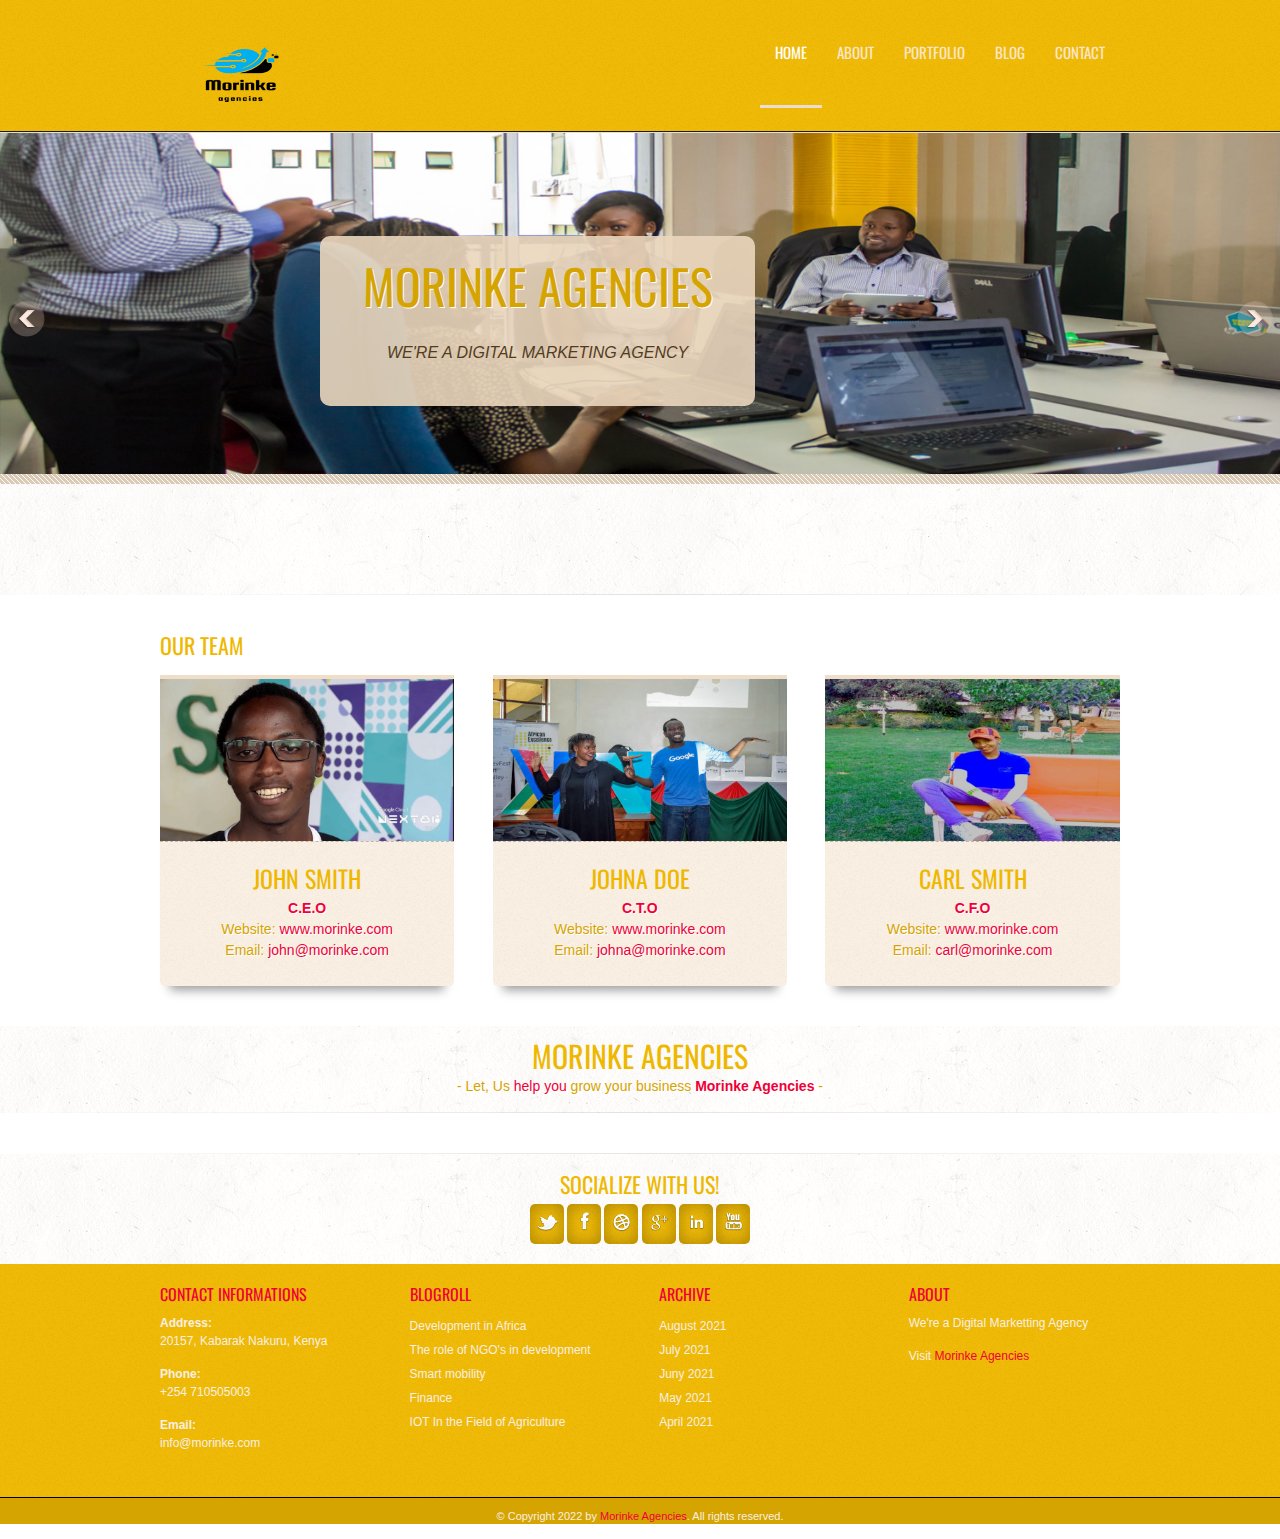
<file: index.html>
<!DOCTYPE html>
<!--[if lt IE 7 ]><html class="ie ie6" lang="en"> <![endif]-->
<!--[if IE 7 ]><html class="ie ie7" lang="en"> <![endif]-->
<!--[if IE 8 ]><html class="ie ie8" lang="en"> <![endif]-->
<!--[if (gte IE 9)|!(IE)]><!-->
<html lang="en">
<!--<![endif]-->
<head>

<!-- Basic Page Needs ================================================== 
================================================== -->

<meta charset="utf-8">
<title>Morinke Agencies</title>
<meta name="description" content="Place to put your description text">
<meta name="author" content="">
<!--[if lt IE 9]>
		<script src="http://html5shim.googlecode.com/svn/trunk/html5.js"></script>
	<![endif]-->

<!-- Mobile Specific Metas ================================================== 
================================================== -->

<meta name="viewport" content="width=device-width, initial-scale=1, maximum-scale=1, user-scalable=0">

<!-- CSS ==================================================
================================================== -->

<link rel="stylesheet" href="css/base.css">
<link rel="stylesheet" href="css/skeleton.css">
<link rel="stylesheet" href="css/screen.css">
<link rel="stylesheet" href="css/prettyPhoto.css" type="text/css" media="screen" />

<!-- Favicons ==================================================
================================================== -->

<link rel="shortcut icon" href="images/favicon.png">
<link rel="apple-touch-icon" href="images/apple-touch-icon.png">
<link rel="apple-touch-icon" sizes="72x72" href="images/apple-touch-icon-72x72.png">
<link rel="apple-touch-icon" sizes="114x114" href="images/apple-touch-icon-114x114.png">

<!-- Google Fonts ==================================================
================================================== -->
<link href='http://fonts.googleapis.com/css?family=Oswald:400,300,700' rel='stylesheet' type='text/css'>
</head>
<body>

<!--Content Part ==================================================
================================================== -->
<div id="header">
  <div class="container"> 
    <!-- Header | Logo, Menu
		================================================== -->
    <div class="logo"><a href="index.html"><img src="images/logo.png" alt="" /></a></div>
    <div class="mainmenu">
      <div id="mainmenu">
        <ul class="sf-menu">
          <li><a href="index.html" id="visited">Home</a></li>
          <li><a href="about.html">About</a></li>
          <li><a href="portfolio.html">Portfolio</a>
            <ul>
              <li><a href="portfolioproject.html">Portfolio Project</a></li>
            </ul>
          </li>
          <li><a href="blog.html">Blog</a>
            <ul>
              <li><a href="singleblog.html">Single Post</a></li>
            </ul>
          </li>
          <li><a href="contact.html">Contact</a></li>
        </ul>
      </div>
      <!-- mainmenu ends here --> 
      
      <!-- Responsive Menu -->
      <form id="responsive-menu" action="#" method="post">
        <select>
          <option value="">Navigation</option>
          <option value="index.html">Home</option>
          <option value="about.html">About</option>
          <option value="portfolio.html">Portfolio</option>
          <option value="portfolioproject.html">Portfolio Project</option>
          <option value="blog.html">Blog</option>
          <option value="singleblog.html">Single Post</option>
          <option value="contact.html">Contact</option>
        </select>
      </form>
    </div>
    <!-- mainmenu ends here --> 
  </div>
  <!-- container ends here --> 
</div>
<!-- header ends here --> 
<!-- Slider ==================================================
================================================== -->
<section class="slider">
  <div class="flexslider">
    <ul class="slides">
      <li> <a href="#"><img src="images/flexslider/1.jpg" alt=""/></a>
        <section class="caption">
          <h2 class="shadow3">Morinke Agencies</h2>
          <p> WE'RE A DIGITAL MARKETING AGENCY  <a href="https://crablinks.co.ke/" rel="nofollow"></a></p>
         
      </li>
      <li> <img src="images/flexslider/2.jpg" alt="" />
        <section class="caption">
          <h2 class="shadow3">Morinke Agencies</h2>
          <p> We will help you grow your brand  <a href="https://crablinks.co.ke/" rel="nofollow"></a></p>
         
      </li>
      <li> <a href="#"><img src="images/flexslider/3.jpg" alt="" /></a>
        <section class="caption">
          <h2 class="shadow3">Morinke Agencies</h2>
          <p>Make your business shine on the web <a href="https://crablinks.co.ke/" rel="nofollow"></a></p>

      </li>
    </ul>
  <!-- flexslider ends here --> 
</section>
<!-- slider ends here --> 
<!-- info Box ==================================================
================================================== -->
<div class="infobox">
  <div class="container info">
    <hr class="separator">
  </div>
  <!-- container ends here --> 
</div>
<!-- infobox ends here --> 
<!--Latest Photos ==================================================
================================================== -->
<div class="container latest">
  <h3>Our Team</h3>
  <div class="one_third">
    <figure class="shadow"><a href="#" class="thumb"><img src="images/portfolio/a.jpg" alt="alt" /></a>
      <figcaption> <a href="#">
        <h3 class="heading">John Smith</h3>
        </a>
        <ul>
          <li>
            <p><a href="#"><strong>C.E.O</strong></a><br />
              Website: <a href="#">www.morinke.com</a><br />
              Email: <a href="contact.html">john@morinke.com</a></p>
          </li>
        </ul>
      </figcaption>
    </figure>
  </div>
  <!-- one_third ends here -->
  <div class="one_third">
    <figure class="shadow"><a href="#" class="thumb"><img src="images/portfolio/b.jpg" alt="alt" /></a>
      <figcaption> <a href="#">
        <h3 class="heading">Johna Doe</h3>
        </a>
        <ul>
          <li>
            <p><a href="#"><strong>C.T.O</strong></a><br />
              Website: <a href="#">www.morinke.com</a><br />
              Email: <a href="contact.html">johna@morinke.com</a></p>
          </li>
        </ul>
      </figcaption>
    </figure>
  </div>
  <!-- one_third ends here -->
  <div class="one_third lastcolumn">
    <figure class="shadow"><a href="#" class="thumb"><img src="images/portfolio/c.jpg" alt="alt" /></a>
      <figcaption> <a href="#">
        <h3 class="heading">Carl Smith</h3>
        </a>
        <ul>
          <li>
            <p><a href="#"><strong>C.F.O</strong></a><br />
              Website: <a href="#">www.morinke.com</a><br />
              Email: <a href="contact.html">carl@morinke.com</a></p>
          </li>
        </ul>
      </figcaption>
    </figure>
  </div>
  <!-- one_third ends here --> 
</div>
<!-- end container --> 
<!--Heading Box ==================================================
================================================== -->
<div class="headingblock">
  <div class="container heading">
    <header>
      <h2>Morinke Agencies</h2>
      <p>- Let, Us <span class="pink">help you</span> grow your business <a href="https://crablinks.co.ke/" rel="nofollow"><strong>Morinke Agencies</strong></a> -</p>
    </header>
  </div>
  <!-- container ends here -->
  <hr class="separator1">
</div>
<!-- headingblock ends here --> 
<!-- Latest News & Faq ==================================================
================================================== -->

</div>
<!-- end container --> 
<!-- Socialize ==================================================
================================================== -->
<hr class="separator2">
<div class="socialsblock">
  <div class="container socialize">
    <h3>Socialize with us!</h3>
    <section class="socials">
      <ul class="socials">
        <li><a href="#"><img src="images/socials/twitter.png" alt="" /></a></li>
        <li><a href="#"><img src="images/socials/facebook.png" alt="" /></a></li>
        <li><a href="#"><img src="images/socials/dribbble.png" alt="" /></a></li>
        <li><a href="#"><img src="images/socials/google+.png" alt="" /></a></li>
        <li><a href="#"><img src="images/socials/linkedin.png" alt="" /></a></li>
        <li><a href="#"><img src="images/socials/youtube.png" alt="" /></a></li>
      </ul>
    </section>
  </div>
  <!-- container ends here --> 
</div>
<!-- socialsblock ends here --> 
<!-- Footer ==================================================
================================================== -->
<div class="footer">
  <div class="container">
    <div class="one_fourth">
      <h3>Contact Informations</h3>
      <p><span class="orange"><strong>Address:</strong></span> <br>
        20157, Kabarak  Nakuru, Kenya</p>
      <p><span class="orange"><strong>Phone:</strong></span> <br>
        +254 710505003<br>
      </p>
      <p><span class="orange"><strong>Email:</strong></span> <br>
        info@morinke.com<br>
      </p>
    </div>
    <!-- four columns ends here -->
    <div class="one_fourth">
      <h3>Blogroll</h3>
      <ul>
        <li><a href="#" title="">Development in Africa</a></li>
        <li><a href="#" class="">The role of NGO's in development</a></li>
        <li><a href="#" class="">Smart mobility</a></li>
        <li><a href="#" class="">Finance</a></li>
        <li><a href="#" class="">IOT In the Field of Agriculture</a></li>
      </ul>
    </div>
    <!-- four columns ends here -->
    <div class="one_fourth">
      <h3>Archive</h3>
      <ul>
        <li><a href="#" class=""> August 2021</a></li>
        <li><a href="#" class="">July 2021</a></li>
        <li><a href="#" class="">Juny 2021</a></li>
        <li><a href="#" class=""> May 2021</a></li>
        <li><a href="#" class="">April 2021</a></li>
      </ul>
    </div>
    <!-- four columns ends here -->
    <div class="one_fourth lastcolumn">
      <h3>About</h3>
      <p>We're a  Digital Marketting Agency</p>
      <p>Visit <a href="https://crablinks.co.ke/" rel="nofollow">Morinke Agencies</a></p>
    </div>
    <!-- four columns ends here --> 
  </div>
  <!-- container ends here --> 
</div>
<!-- footer ends here --> 
<!-- Copyright ==================================================
================================================== -->
<div id="copyright">
  <div class="container">
    <p class="copyright">&copy; Copyright 2022 by <a href="https://crablinks.co.ke/" rel="nofollow">Morinke Agencies</a>. All rights reserved.</p>
  </div>
  <!-- container ends here --> 
</div>
<!-- copyright ends here --> 
<!-- End Document
================================================== --> 
<!-- Scripts ==================================================
================================================== --> 
<script src="js/jquery-1.8.0.min.js" type="text/javascript"></script> 
<!-- Main js files --> 
<script src="js/screen.js" type="text/javascript"></script> 
<!-- Tabs --> 
<script src="js/tabs.js" type="text/javascript"></script> 
<!-- Include prettyPhoto --> 
<script src="js/jquery.prettyPhoto.js" type="text/javascript"></script> 
<!-- Include Superfish --> 
<script src="js/superfish.js" type="text/javascript"></script> 
<script src="js/hoverIntent.js" type="text/javascript"></script> 
<!-- Flexslider --> 
<script src="js/jquery.flexslider-min.js" type="text/javascript"></script> 
<!-- Modernizr --> 
<script type="text/javascript" src="js/modernizr.custom.29473.js"></script>
</body>
</html>
</file>
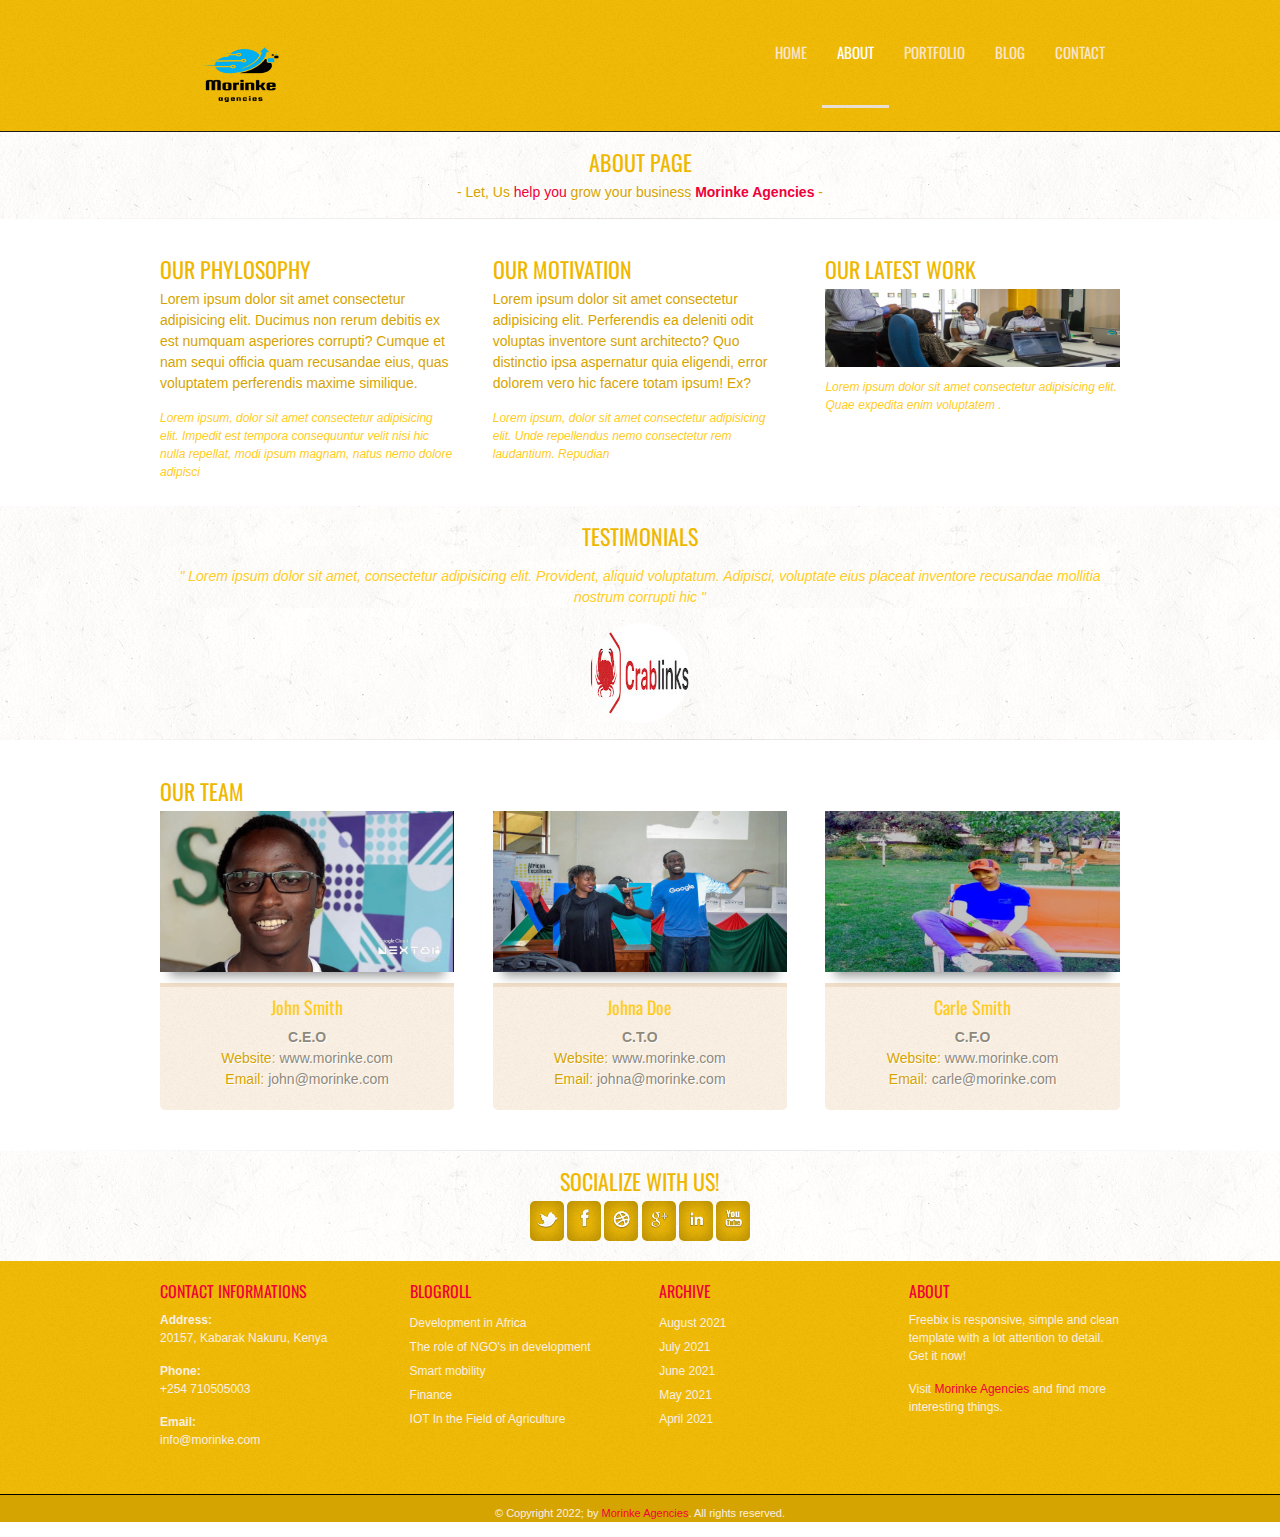
<file: about.html>
<!DOCTYPE html>
<!--[if lt IE 7 ]><html class="ie ie6" lang="en"> <![endif]-->
<!--[if IE 7 ]><html class="ie ie7" lang="en"> <![endif]-->
<!--[if IE 8 ]><html class="ie ie8" lang="en"> <![endif]-->
<!--[if (gte IE 9)|!(IE)]><!-->
<html lang="en">
<!--<![endif]-->
<head>

<!-- Basic Page Needs ================================================== 
================================================== -->

<meta charset="utf-8">
<title>Morinke Agencies</title>
<meta name="description" content="Place to put your description text">
<meta name="author" content="">
<!--[if lt IE 9]>
		<script src="http://html5shim.googlecode.com/svn/trunk/html5.js"></script>
	<![endif]-->

<!-- Mobile Specific Metas ================================================== 
================================================== -->

<meta name="viewport" content="width=device-width, initial-scale=1, maximum-scale=1, user-scalable=0">

<!-- CSS ==================================================
================================================== -->

<link rel="stylesheet" href="css/base.css">
<link rel="stylesheet" href="css/skeleton.css">
<link rel="stylesheet" href="css/screen.css">
<link rel="stylesheet" href="css/prettyPhoto.css" type="text/css" media="screen" />

<!-- Favicons ==================================================
================================================== -->

<link rel="shortcut icon" href="images/favicon.png">
<link rel="apple-touch-icon" href="images/apple-touch-icon.png">
<link rel="apple-touch-icon" sizes="72x72" href="images/apple-touch-icon-72x72.png">
<link rel="apple-touch-icon" sizes="114x114" href="images/apple-touch-icon-114x114.png">

<!-- Google Fonts ==================================================
================================================== -->
<link href='http://fonts.googleapis.com/css?family=Oswald:400,300,700' rel='stylesheet' type='text/css'>
</head>
<body>

<!--Content Part ==================================================
================================================== -->
<div id="header">
  <div class="container"> 
    <!-- Header | Logo, Menu
		================================================== -->
    <div class="logo"><a href="index.html"><img src="images/logo.png" alt="" /></a></div>
    <div class="mainmenu">
      <div id="mainmenu">
        <ul class="sf-menu">
          <li><a href="index.html">Home</a></li>
          <li><a href="about.html" id="visited">About</a></li>
          <li><a href="portfolio.html">Portfolio</a>
            <ul>
              <li><a href="portfolioproject.html">Portfolio Project</a></li>
            </ul>
          </li>
          <li><a href="blog.html">Blog</a>
            <ul>
              <li><a href="singleblog.html">Single Post</a></li>
            </ul>
          </li>
          <li><a href="contact.html">Contact</a></li>
        </ul>
      </div>
      <!-- mainmenu ends here --> 
      
      <!-- Responsive Menu -->
      <form id="responsive-menu" action="#" method="post">
        <select>
          <option value="">Navigation</option>
          <option value="index.html">Home</option>
          <option value="about.html">About</option>
          <option value="portfolio.html">Portfolio</option>
          <option value="portfolioproject.html">Portfolio Project</option>
          <option value="blog.html">Blog</option>
          <option value="singleblog.html">Single Post</option>
          <option value="contact.html">Contact</option>
        </select>
      </form>
    </div>
    <!-- mainmenu ends here --> 
  </div>
  <!-- container ends here --> 
</div>
<!-- header ends here --> 
<!--Breadcrumbs ==================================================
================================================== -->
<div class="breadcrumbs">
  <div class="container">
    <header>
      <h3>About Page</h3>
      <p>- Let, Us <span class="pink">help you</span> grow your business <a href="https://crablinks.co.ke/" rel="nofollow"><strong>Morinke Agencies</strong></a> -</p>
    </header>
  </div>
  <!-- container ends here -->
  <hr class="separator1">
</div>
<!-- breadcrumbs ends here --> 
<!-- About us ==================================================
================================================== -->
<div class="container">
  <div class="one_third">
    <section class="aboutoneleft">
      <h3>Our Phylosophy</h3>
      <p>Lorem ipsum dolor sit amet consectetur adipisicing elit. Ducimus non rerum debitis ex est numquam asperiores corrupti? Cumque et nam sequi officia quam recusandae eius, quas voluptatem perferendis maxime similique.</p>
      <p class="quote">Lorem ipsum, dolor sit amet consectetur adipisicing elit. Impedit est tempora consequuntur velit nisi hic nulla repellat, modi ipsum magnam, natus nemo dolore adipisci</p>
    </section>
  </div>
  <!-- end one-third column ends here -->
  <div class="one_third">
    <section class="aboutonecenter">
      <h3>Our Motivation</h3>
      <p>Lorem ipsum dolor sit amet consectetur adipisicing elit. Perferendis ea deleniti odit voluptas inventore sunt architecto? Quo distinctio ipsa aspernatur quia eligendi, error dolorem vero hic facere totam ipsum! Ex?</p>
      <p class="quote">Lorem ipsum, dolor sit amet consectetur adipisicing elit. Unde repellendus nemo consectetur rem laudantium. Repudian</p>
    </section>
  </div>
  <!-- end one-third column ends here -->
  <div class="one_third lastcolumn">
    <section class="aboutoneright">
      <h3>Our Latest Work</h3>
      <img src="images/flexslider/1.jpg" alt=""/>
      <p class="quote">Lorem ipsum dolor sit amet consectetur adipisicing elit. Quae expedita enim voluptatem .</p>
    </section>
  </div>
  <!-- end one-third column ends here --> 
</div>
<!-- container ends here --> 
<!--Testimonials ==================================================
================================================== -->
<div class="testimonials">
  <div class="container">
    <header>
      <h3>Testimonials</h3>
      <p class="testimonials">&quot; Lorem ipsum dolor sit amet, consectetur adipisicing elit. Provident, aliquid voluptatum. Adipisci, voluptate eius placeat inventore recusandae mollitia nostrum corrupti hic &quot;</p>
      <img class="testimonialsimage" src="images/testimonials.jpg" alt=""/> </header>
  </div>
  <!-- container ends here -->
  <hr class="separator1">
</div>
<!-- testimonials ends here --> 
<!--Team ==================================================
================================================== -->
<div class="container">
  <div class="blankSeparator"></div>
  <div class="container">
    <h3>Our Team</h3>
    <div class="team">
      <div class="one_third"> <img class="shadow" src="images/portfolio/a.jpg" alt=""/>
        <section class="teaminfo">
          <h4>John Smith</h4>
          <ul>
            <li>
              <p><a href="#"><strong>C.E.O</strong></a><br />
                Website: <a href="#">www.morinke.com</a><br />
                Email: <a href="contact.html">john@morinke.com</a></p>
            </li>
          </ul>
        </section>
      </div>
      <!-- end one-third column ends here -->
      <div class="one_third"> <img class="shadow" src="images/portfolio/b.jpg" alt=""/>
        <section class="teaminfo">
          <h4>Johna Doe</h4>
          <ul>
            <li>
              <p><a href="#"><strong>C.T.O</strong></a><br />
                Website: <a href="#">www.morinke.com</a><br />
                Email: <a href="contact.html">johna@morinke.com</a></p>
            </li>
          </ul>
        </section>
      </div>
      <!-- end one-third column ends here -->
      <div class="one_third lastcolumn"> <img class="shadow" src="images/portfolio/c.jpg" alt=""/>
        <section class="teaminfo">
          <h4>Carle Smith</h4>
          <ul>
            <li>
              <p><a href="#"><strong>C.F.O</strong></a><br />
                Website: <a href="#">www.morinke.com</a><br />
                Email: <a href="contact.html">carle@morinke.com</a></p>
            </li>
          </ul>
        </section>
      </div>
      <!-- end one-third column ends here --> 
    </div>
  </div>
</div>
<!-- end container --> 
<!-- Socialize ==================================================
================================================== -->
<hr class="separator2">
<div class="socialsblock">
  <div class="container socialize">
    <h3>Socialize with us!</h3>
    <section class="socials">
      <ul class="socials">
        <li><a href="#"><img src="images/socials/twitter.png" alt="" /></a></li>
        <li><a href="#"><img src="images/socials/facebook.png" alt="" /></a></li>
        <li><a href="#"><img src="images/socials/dribbble.png" alt="" /></a></li>
        <li><a href="#"><img src="images/socials/google+.png" alt="" /></a></li>
        <li><a href="#"><img src="images/socials/linkedin.png" alt="" /></a></li>
        <li><a href="#"><img src="images/socials/youtube.png" alt="" /></a></li>
      </ul>
    </section>
  </div>
  <!-- container ends here --> 
</div>
<!-- socialsblock ends here --> 
<!-- Footer ==================================================
================================================== -->
<div class="footer">
  <div class="container">
    <div class="one_fourth">
      <h3>Contact Informations</h3>
      <p><span class="orange"><strong>Address:</strong></span> <br>
        20157, Kabarak  Nakuru, Kenya</p>
      <p><span class="orange"><strong>Phone:</strong></span> <br>
        +254 710505003<br>
      </p>
      <p><span class="orange"><strong>Email:</strong></span> <br>
        info@morinke.com<br>
      </p>
    </div>
    <!-- four columns ends here -->
    <div class="one_fourth">
      <h3>Blogroll</h3>
      <ul>
        <li><a href="#" title="">Development in Africa</a></li>
        <li><a href="#" class="">The role of NGO's in development</a></li>
        <li><a href="#" class="">Smart mobility</a></li>
        <li><a href="#" class="">Finance</a></li>
        <li><a href="#" class="">IOT In the Field of Agriculture</a></li>
      </ul>
    </div>
    <!-- four columns ends here -->
    <div class="one_fourth">
      <h3>Archive</h3>
      <ul>
        <li><a href="#" class=""> August 2021</a></li>
        <li><a href="#" class="">July 2021</a></li>
        <li><a href="#" class="">June 2021</a></li>
        <li><a href="#" class="">May 2021</a></li>
        <li><a href="#" class="">April 2021</a></li>
      </ul>
    </div>
    <!-- four columns ends here -->
    <div class="one_fourth lastcolumn">
      <h3>About</h3>
      <p>Freebix is responsive, simple and clean template with a lot attention to detail. Get it now!</p>
      <p>Visit <a href="http://anarieldesign.com/" rel="nofollow">Morinke Agencies</a> and find more interesting things.</p>
    </div>
    <!-- four columns ends here --> 
  </div>
  <!-- container ends here --> 
</div>
<!-- footer ends here --> 
<!-- Copyright ==================================================
================================================== -->
<div id="copyright">
  <div class="container">
    <p class="copyright">&copy; Copyright 2022; by <a href="https://crablinks.co.ke/" rel="nofollow">Morinke Agencies</a>. All rights reserved.</p>
  </div>
  <!-- container ends here --> 
</div>
<!-- copyright ends here --> 
<!-- End Document
================================================== --> 
<!-- Scripts ==================================================
================================================== --> 
<script src="js/jquery-1.8.0.min.js" type="text/javascript"></script> 
<!-- Main js files --> 
<script src="js/screen.js" type="text/javascript"></script> 
<!-- Tabs --> 
<script src="js/tabs.js" type="text/javascript"></script> 
<!-- Include prettyPhoto --> 
<script src="js/jquery.prettyPhoto.js" type="text/javascript"></script> 
<!-- Include Superfish --> 
<script src="js/superfish.js" type="text/javascript"></script> 
<script src="js/hoverIntent.js" type="text/javascript"></script> 
<!-- Flexslider --> 
<script src="js/jquery.flexslider-min.js" type="text/javascript"></script> 
<!-- Modernizr --> 
<script type="text/javascript" src="js/modernizr.custom.29473.js"></script>
</body>
</html>
</file>
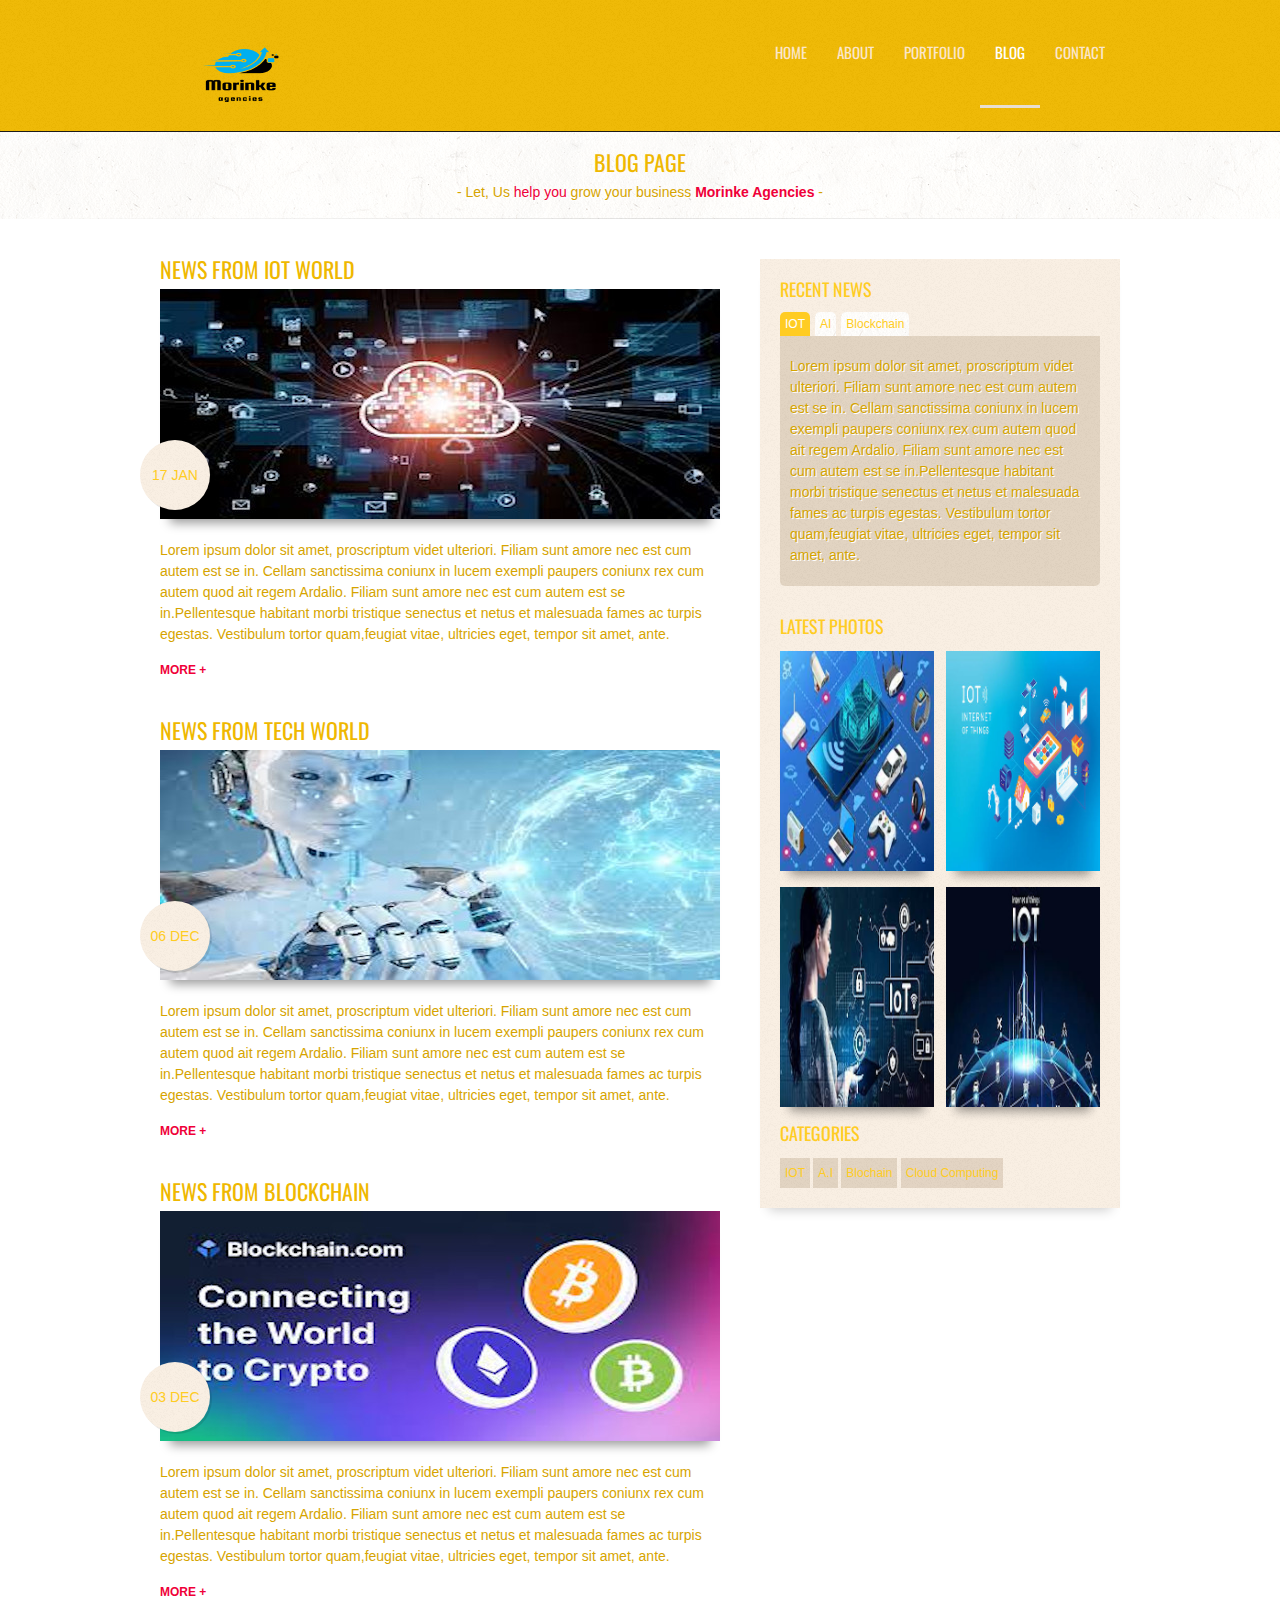
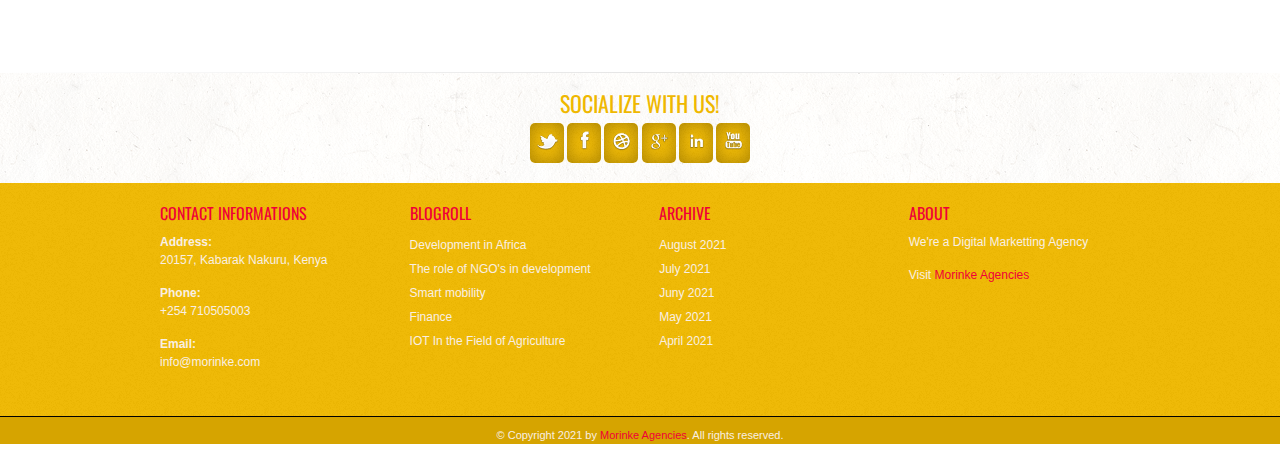
<file: blog.html>
<!DOCTYPE html>
<!--[if lt IE 7 ]><html class="ie ie6" lang="en"> <![endif]-->
<!--[if IE 7 ]><html class="ie ie7" lang="en"> <![endif]-->
<!--[if IE 8 ]><html class="ie ie8" lang="en"> <![endif]-->
<!--[if (gte IE 9)|!(IE)]><!-->
<html lang="en">
<!--<![endif]-->
<head>

<!-- Basic Page Needs ================================================== 
================================================== -->

<meta charset="utf-8">
<title>Morinke Agencies</title>
<meta name="description" content="Place to put your description text">
<meta name="author" content="">
<!--[if lt IE 9]>
		<script src="http://html5shim.googlecode.com/svn/trunk/html5.js"></script>
	<![endif]-->

<!-- Mobile Specific Metas ================================================== 
================================================== -->

<meta name="viewport" content="width=device-width, initial-scale=1, maximum-scale=1, user-scalable=0">

<!-- CSS ==================================================
================================================== -->

<link rel="stylesheet" href="css/base.css">
<link rel="stylesheet" href="css/skeleton.css">
<link rel="stylesheet" href="css/screen.css">
<link rel="stylesheet" href="css/prettyPhoto.css" type="text/css" media="screen" />

<!-- Favicons ==================================================
================================================== -->

<link rel="shortcut icon" href="images/favicon.png">
<link rel="apple-touch-icon" href="images/apple-touch-icon.png">
<link rel="apple-touch-icon" sizes="72x72" href="images/apple-touch-icon-72x72.png">
<link rel="apple-touch-icon" sizes="114x114" href="images/apple-touch-icon-114x114.png">

<!-- Google Fonts ==================================================
================================================== -->
<link href='http://fonts.googleapis.com/css?family=Oswald:400,300,700' rel='stylesheet' type='text/css'>
</head>
<body>

<!--Content Part ==================================================
================================================== -->
<div id="header">
  <div class="container"> 
    <!-- Header | Logo, Menu
		================================================== -->
    <div class="logo"><a href="index.html"><img src="images/logo.png" alt="" /></a></div>
    <div class="mainmenu">
      <div id="mainmenu">
        <ul class="sf-menu">
          <li><a href="index.html">Home</a></li>
          <li><a href="about.html">About</a></li>
          <li><a href="portfolio.html">Portfolio</a>
            <ul>
              <li><a href="portfolioproject.html">Portfolio Project</a></li>
            </ul>
          </li>
          <li><a href="blog.html" id="visited">Blog</a>
            <ul>
              <li><a href="singleblog.html">Single Post</a></li>
            </ul>
          </li>
          <li><a href="contact.html">Contact</a></li>
        </ul>
      </div>
      <!-- mainmenu ends here --> 
      
      <!-- Responsive Menu -->
      <form id="responsive-menu" action="#" method="post">
        <select>
          <option value="">Navigation</option>
          <option value="index.html">Home</option>
          <option value="about.html">About</option>
          <option value="portfolio.html">Portfolio</option>
          <option value="portfolioproject.html">Portfolio Project</option>
          <option value="blog.html">Blog</option>
          <option value="singleblog.html">Single Post</option>
          <option value="contact.html">Contact</option>
        </select>
      </form>
    </div>
    <!-- mainmenu ends here --> 
  </div>
  <!-- container ends here --> 
</div>
<!-- header ends here --> 
<!--Breadcrumbs ==================================================
================================================== -->
<div class="breadcrumbs">
  <div class="container">
    <header>
      <h3>Blog Page</h3>
      <p>- Let, Us <span class="pink">help you</span> grow your business <a href="https://crablinks.co.ke/" rel="nofollow"><strong>Morinke Agencies</strong></a> -</p>
    </header>
  </div>
  <!-- container ends here -->
  <hr class="separator1">
</div>
<!-- breadcrumbs ends here --> 
<!-- Blog ==================================================
================================================== -->
<div class="container">
  <div class="ten columns alpha">
    <article class="post">
      <h3>News from IOT World</h3>
      <a href="images/flexslider/1.jpg" class="prettyPhoto[gal]"><img class="shadow" src="images/blog/1.jpg" alt=""/></a>
      <div class="entry-date">
        <div class="number">17 JAN</div>
      </div>
      <p>Lorem ipsum dolor sit amet, proscriptum videt ulteriori. Filiam sunt amore nec est cum autem est se in. Cellam sanctissima coniunx in lucem exempli paupers coniunx rex cum autem quod ait regem Ardalio. Filiam sunt amore nec est cum autem est se in.Pellentesque habitant morbi tristique senectus et netus et malesuada fames ac turpis egestas. Vestibulum tortor quam,feugiat vitae, ultricies eget, tempor sit amet, ante.</p>
      <a href="singleblog.html">more <span>+</span></a> </article>
    <article class="post">
      <h3>News from Tech World</h3>
      <a href="images/flexslider/2.jpg" class="prettyPhoto[gal]"><img class="shadow" src="images/blog/2.jpg" alt=""/></a>
      <div class="entry-date">
        <div class="number">06 DEC</div>
      </div>
      <p>Lorem ipsum dolor sit amet, proscriptum videt ulteriori. Filiam sunt amore nec est cum autem est se in. Cellam sanctissima coniunx in lucem exempli paupers coniunx rex cum autem quod ait regem Ardalio. Filiam sunt amore nec est cum autem est se in.Pellentesque habitant morbi tristique senectus et netus et malesuada fames ac turpis egestas. Vestibulum tortor quam,feugiat vitae, ultricies eget, tempor sit amet, ante.</p>
      <a href="singleblog.html">more <span>+</span></a> </article>
    <article class="post">
      <h3>News from Blockchain</h3>
      <a href="images/flexslider/3.jpg" class="prettyPhoto[gal]"><img class="shadow" src="images/blog/3.jpg" alt=""/></a>
      <div class="entry-date">
        <div class="number">03 DEC</div>
      </div>
      <p>Lorem ipsum dolor sit amet, proscriptum videt ulteriori. Filiam sunt amore nec est cum autem est se in. Cellam sanctissima coniunx in lucem exempli paupers coniunx rex cum autem quod ait regem Ardalio. Filiam sunt amore nec est cum autem est se in.Pellentesque habitant morbi tristique senectus et netus et malesuada fames ac turpis egestas. Vestibulum tortor quam,feugiat vitae, ultricies eget, tempor sit amet, ante.</p>
      <a href="singleblog.html">more <span>+</span></a> </article>
  </div>
  <!-- ten columns ends here -->
  
  <aside class="six columns omega shadow1">
    <section class="recentnews">
      <h4 class="sidebarheader">Recent News</h4>
      <ul class="tabs">
        <li><a class="active" href="#iot">IOT</a></li>
        <li><a class="" href="#ai">AI</a></li>
        <li><a class="" href="#blockchain">Blockchain</a></li>
      </ul>
      <ul class="tabs-content">
        <li class="active" id="iot">
          <p>Lorem ipsum dolor sit amet, proscriptum videt ulteriori. Filiam sunt amore nec est cum autem est se in. Cellam sanctissima coniunx in lucem exempli paupers coniunx rex cum autem quod ait regem Ardalio. Filiam sunt amore nec est cum autem est se in.Pellentesque habitant morbi tristique senectus et netus et malesuada fames ac turpis egestas. Vestibulum tortor quam,feugiat vitae, ultricies eget, tempor sit amet, ante.</p>
        </li>
        <li id="ai">
          <p>Lorem ipsum dolor sit amet, proscriptum videt ulteriori. Filiam sunt amore nec est cum autem est se in. Cellam sanctissima coniunx in lucem exempli paupers coniunx rex cum autem quod ait regem Ardalio. Filiam sunt amore nec est cum autem est se in.Pellentesque habitant morbi tristique senectus et netus et malesuada fames ac turpis egestas. </p>
        </li>
        <li id="blockchain">
          <p>Lorem ipsum dolor sit amet, proscriptum videt ulteriori. Filiam sunt amore nec est cum autem est se in. Cellam sanctissima coniunx in lucem exempli paupers coniunx rex cum autem quod ait regem Ardalio. Filiam sunt amore nec est cum autem est se in.Pellentesque habitant morbi tristique senectus et netus et malesuada fames ac turpis egestas. Vestibulum tortor quam,feugiat vitae, ultricies eget, tempor sit amet, ante.</p>
        </li>
      </ul>
    </section>
    <!--end recent news-->
    <section class="latestphotos">
      <h4 class="sidebarheader">Latest Photos</h4>
      <div class="one_half"> <img class="shadow" src="images/images/1.jpg" alt="work1" /> </div>
      <div class="one_half lastcolumn"> <img class="shadow" src="images/images/2.jpg" alt="work2" /> </div>
      <div class="one_half"> <img class="shadow" src="images/images/3.jpg" alt="work3" /> </div>
      <div class="one_half lastcolumn"> <img class="shadow" src="images/images/4.jpg" alt="work4" /> </div>
    </section>
    <!--end latestphotos-->
    
    <section class="categorie">
      <h4 class="sidebarheader">Categories</h4>
      <ul class="categories">
        <li><a href="#">IOT</a></li>
        <li><a href="#">A.I</a></li>
        <li><a href="#">Blochain</a></li>
        <li><a href="#">Cloud Computing</a></li>
      </ul>
    </section>
    <!--end categories--> 
  </aside>
  <!--end six columns--> 
</div>
<!-- container ends here --> 
<!-- Socialize ==================================================
================================================== -->
<hr class="separator2">
<div class="socialsblock">
  <div class="container socialize">
    <h3>Socialize with us!</h3>
    <section class="socials">
      <ul class="socials">
        <li><a href="#"><img src="images/socials/twitter.png" alt="" /></a></li>
        <li><a href="#"><img src="images/socials/facebook.png" alt="" /></a></li>
        <li><a href="#"><img src="images/socials/dribbble.png" alt="" /></a></li>
        <li><a href="#"><img src="images/socials/google+.png" alt="" /></a></li>
        <li><a href="#"><img src="images/socials/linkedin.png" alt="" /></a></li>
        <li><a href="#"><img src="images/socials/youtube.png" alt="" /></a></li>
      </ul>
    </section>
  </div>
  <!-- container ends here --> 
</div>
<!-- socialsblock ends here --> 
<!-- Footer ==================================================
================================================== -->
<div class="footer">
  <div class="container">
    <div class="one_fourth">
      <h3>Contact Informations</h3>
      <p><span class="orange"><strong>Address:</strong></span> <br>
        20157, Kabarak  Nakuru, Kenya</p>
      <p><span class="orange"><strong>Phone:</strong></span> <br>
        +254 710505003<br>
      </p>
      <p><span class="orange"><strong>Email:</strong></span> <br>
        info@morinke.com<br>
      </p>
    </div>
    <!-- four columns ends here -->
    <div class="one_fourth">
      <h3>Blogroll</h3>
      <ul>
        <li><a href="#" title="">Development in Africa</a></li>
        <li><a href="#" class="">The role of NGO's in development</a></li>
        <li><a href="#" class="">Smart mobility</a></li>
        <li><a href="#" class="">Finance</a></li>
        <li><a href="#" class="">IOT In the Field of Agriculture</a></li>
      </ul>
    </div>
    <!-- four columns ends here -->
    <div class="one_fourth">
      <h3>Archive</h3>
      <ul>
        <li><a href="#" class=""> August 2021</a></li>
        <li><a href="#" class="">July 2021</a></li>
        <li><a href="#" class="">Juny 2021</a></li>
        <li><a href="#" class=""> May 2021</a></li>
        <li><a href="#" class="">April 2021</a></li>
      </ul>
    </div>
    <!-- four columns ends here -->
    <div class="one_fourth lastcolumn">
      <h3>About</h3>
      <p>We're a  Digital Marketting Agency</p>
      <p>Visit <a href="https://crablinks.co.ke/" rel="nofollow">Morinke Agencies</a></p>
    </div>
    <!-- four columns ends here --> 
  </div>
  <!-- container ends here --> 
</div>
<!-- footer ends here --> 
<!-- Copyright ==================================================
================================================== -->
<div id="copyright">
  <div class="container">
    <p class="copyright">&copy; Copyright 2021  by <a href="https://crablinks.co.ke/" rel="nofollow">Morinke Agencies</a>. All rights reserved.</p>
  </div>
  <!-- container ends here --> 
</div>
<!-- copyright ends here --> 
<!-- End Document
================================================== --> 
<!-- Scripts ==================================================
================================================== --> 
<script src="js/jquery-1.8.0.min.js" type="text/javascript"></script> 
<!-- Main js files --> 
<script src="js/screen.js" type="text/javascript"></script> 
<!-- Tabs --> 
<script src="js/tabs.js" type="text/javascript"></script> 
<!-- Include prettyPhoto --> 
<script src="js/jquery.prettyPhoto.js" type="text/javascript"></script> 
<!-- Include Superfish --> 
<script src="js/superfish.js" type="text/javascript"></script> 
<script src="js/hoverIntent.js" type="text/javascript"></script> 
<!-- Flexslider --> 
<script src="js/jquery.flexslider-min.js" type="text/javascript"></script> 
<!-- Modernizr --> 
<script type="text/javascript" src="js/modernizr.custom.29473.js"></script>
</body>
</html>
</file>
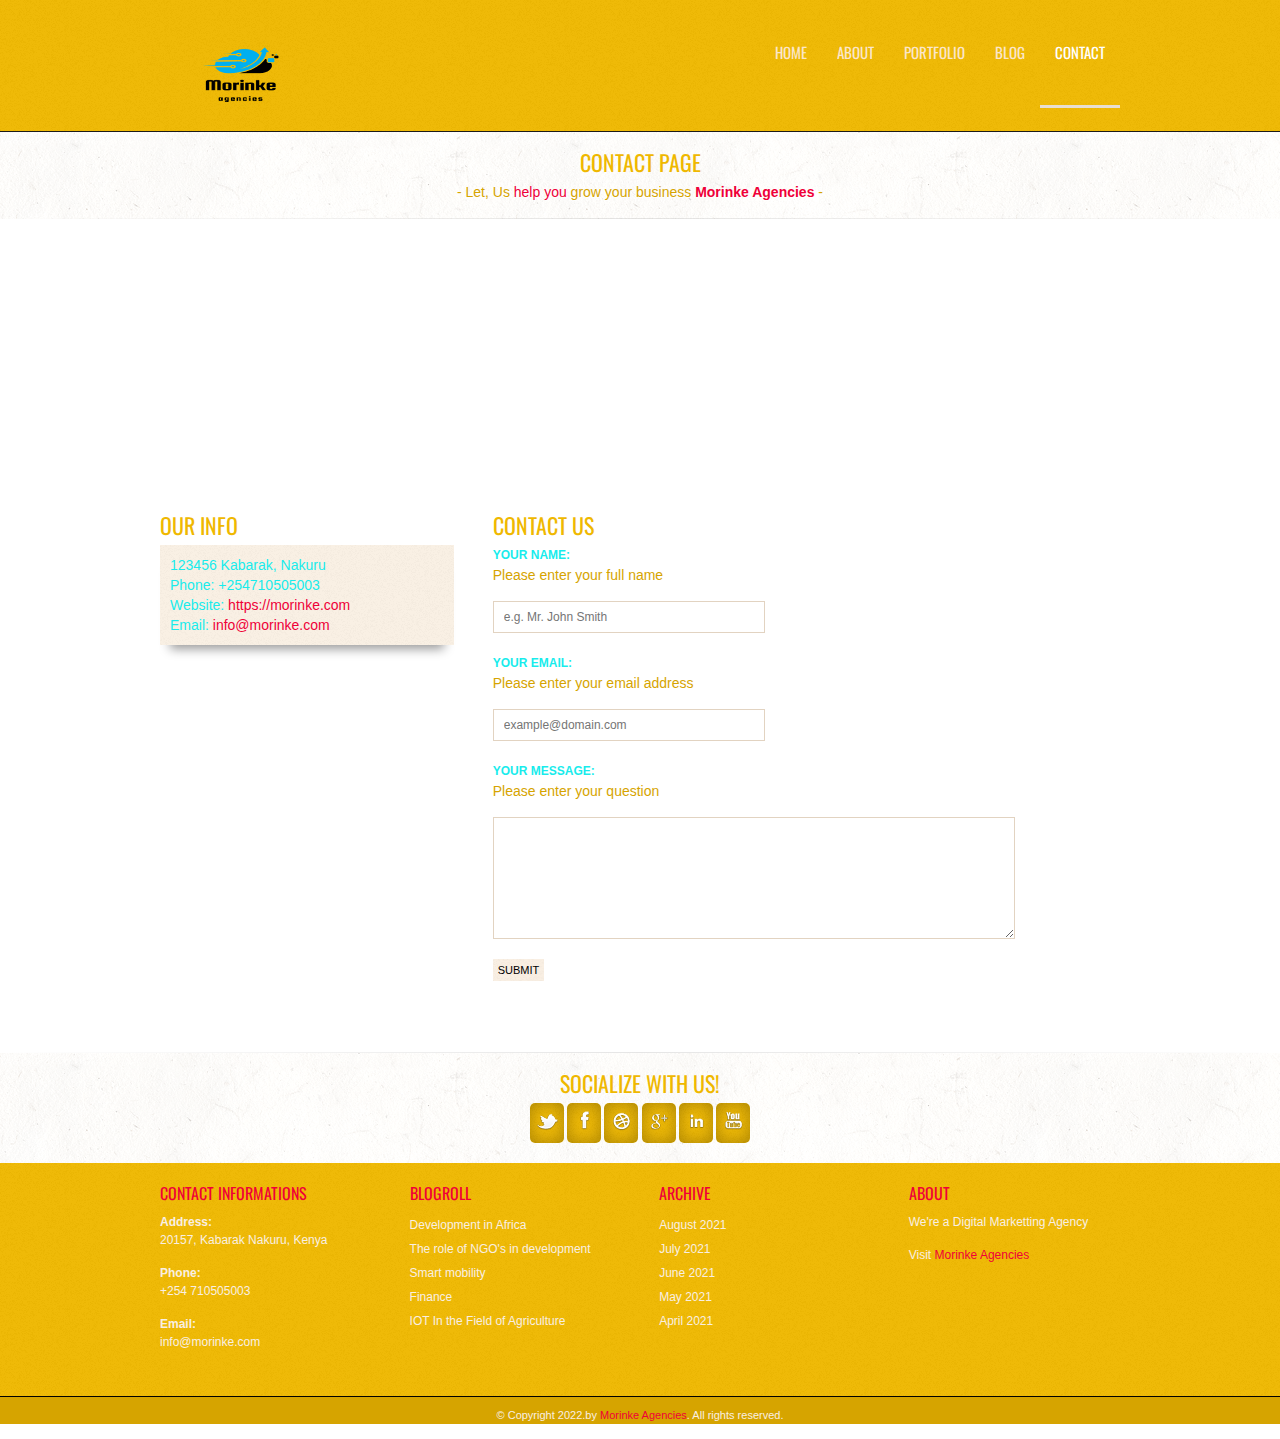
<file: contact.html>
<!DOCTYPE html>
<!--[if lt IE 7 ]><html class="ie ie6" lang="en"> <![endif]-->
<!--[if IE 7 ]><html class="ie ie7" lang="en"> <![endif]-->
<!--[if IE 8 ]><html class="ie ie8" lang="en"> <![endif]-->
<!--[if (gte IE 9)|!(IE)]><!-->
<html lang="en">
<!--<![endif]-->
<head>

<!-- Basic Page Needs ================================================== 
================================================== -->

<meta charset="utf-8">
<title>Morinke Agencies</title>
<meta name="description" content="Place to put your description text">
<meta name="author" content="">
<!--[if lt IE 9]>
		<script src="http://html5shim.googlecode.com/svn/trunk/html5.js"></script>
	<![endif]-->

<!-- Mobile Specific Metas ================================================== 
================================================== -->

<meta name="viewport" content="width=device-width, initial-scale=1, maximum-scale=1, user-scalable=0">

<!-- CSS ==================================================
================================================== -->

<link rel="stylesheet" href="css/base.css">
<link rel="stylesheet" href="css/skeleton.css">
<link rel="stylesheet" href="css/screen.css">
<link rel="stylesheet" href="css/prettyPhoto.css" type="text/css" media="screen" />

<!-- Favicons ==================================================
================================================== -->

<link rel="shortcut icon" href="images/favicon.png">
<link rel="apple-touch-icon" href="images/apple-touch-icon.png">
<link rel="apple-touch-icon" sizes="72x72" href="images/apple-touch-icon-72x72.png">
<link rel="apple-touch-icon" sizes="114x114" href="images/apple-touch-icon-114x114.png">

<!-- Google Fonts ==================================================
================================================== -->
<link href='http://fonts.googleapis.com/css?family=Oswald:400,300,700' rel='stylesheet' type='text/css'>
</head>
<body>

<!--Content Part ==================================================
================================================== -->
<div id="header">
  <div class="container"> 
    <!-- Header | Logo, Menu
		================================================== -->
    <div class="logo"><a href="index.html"><img src="images/logo.png" alt="" /></a></div>
    <div class="mainmenu">
      <div id="mainmenu">
        <ul class="sf-menu">
          <li><a href="index.html">Home</a></li>
          <li><a href="about.html">About</a></li>
          <li><a href="portfolio.html">Portfolio</a>
            <ul>
              <li><a href="portfolioproject.html">Portfolio Project</a></li>
            </ul>
          </li>
          <li><a href="blog.html">Blog</a>
            <ul>
              <li><a href="singleblog.html">Single Post</a></li>
            </ul>
          </li>
          <li><a href="contact.html" id="visited">Contact</a></li>
        </ul>
      </div>
      <!-- mainmenu ends here --> 
      
      <!-- Responsive Menu -->
      <form id="responsive-menu" action="#" method="post">
        <select>
          <option value="">Navigation</option>
          <option value="index.html">Home</option>
          <option value="about.html">About</option>
          <option value="portfolio.html">Portfolio</option>
          <option value="portfolioproject.html">Portfolio Project</option>
          <option value="blog.html">Blog</option>
          <option value="singleblog.html">Single Post</option>
          <option value="contact.html">Contact</option>
        </select>
      </form>
    </div>
    <!-- mainmenu ends here --> 
  </div>
  <!-- container ends here --> 
</div>
<!-- header ends here --> 
<!--Breadcrumbs ==================================================
================================================== -->
<div class="breadcrumbs">
  <div class="container">
    <header>
      <h3>Contact Page</h3>
      <p>- Let, Us <span class="pink">help you</span> grow your business <a href="https://crablinks.co.ke/" rel="nofollow"><strong>Morinke Agencies</strong></a> -</p>
    </header>
  </div>
  <!-- container ends here -->
  <hr class="separator1">
</div>
<!-- breadcrumbs ends here --> 
<!-- Contact Content Part - GoogleMap ==================================================
================================================== -->
<section class="map"> 
  <!-- google map -->
  <div class="map-holder">
    <div class="map-container">
      <iframe src="https://www.google.com/maps/embed?pb=!1m18!1m12!1m3!1d3989.801277125486!2d35.962801314753186!3d-0.16746999987780875!2m3!1f0!2f0!3f0!3m2!1i1024!2i768!4f13.1!3m3!1m2!1s0x1829f6f367bba6d9%3A0x363c14244dccdde!2sKabarak%20university!5e0!3m2!1sen!2ske!4v1642958426659!5m2!1sen!2ske" width="600" height="450" style="border:0;" allowfullscreen="" loading="lazy"></iframe>
      <!-- end google map --> 
    </div>
    <!--map-container ends here--> 
  </div>
  <!--map-holder ends here--> 
</section>

<!-- Contact Content Part - Contact Form ==================================================
================================================== -->
<div class="container contact"> 
  <!-- Contact Sidebar ==================================================
================================================== -->
  <div class="one_third">
    <h3>Our Info</h3>
    <section class="first shadow">
      <ul>
        <li>123456 Kabarak, Nakuru</li>
        <li>Phone: +254710505003</li>
        <li>Website: <a href="#" title="">https://morinke.com</a></li>
        <li>Email: <a href="#" title="">info@morinke.com</a></li>
      </ul>
    </section>
  </div>
  <!-- one_third ends here -->
  <div class="two_third lastcolumn contact1">
    <div id="contactForm">
      <h3>Contact us</h3>
      <div class="sepContainer"></div>
      <form action="process.php" method="post" id="contact_form">
        <div class="name">
          <label for="name">Your Name:</label>
          <p> Please enter your full name</p>
          <input id=name name=email type=text placeholder="e.g. Mr. John Smith" required />
        </div>
        <div class="email">
          <label for="email">Your Email:</label>
          <p> Please enter your email address</p>
          <input id=email name=email type=email placeholder="example@domain.com" required />
        </div>
        <div class="message">
          <label for="message">Your Message:</label>
          <p> Please enter your question</p>
          <textarea id=message name=message rows=6 cols=10 required></textarea>
        </div>
        <div id="loader">
          <input type="submit" value="Submit" />
        </div>
      </form>
    </div>
    <!-- end contactForm --> 
  </div>
</div>
<div class="blankSeparator"></div>

<!-- Socialize ==================================================
================================================== -->
<hr class="separator2">
<div class="socialsblock">
  <div class="container socialize">
    <h3>Socialize with us!</h3>
    <section class="socials">
      <ul class="socials">
        <li><a href="#"><img src="images/socials/twitter.png" alt="" /></a></li>
        <li><a href="#"><img src="images/socials/facebook.png" alt="" /></a></li>
        <li><a href="#"><img src="images/socials/dribbble.png" alt="" /></a></li>
        <li><a href="#"><img src="images/socials/google+.png" alt="" /></a></li>
        <li><a href="#"><img src="images/socials/linkedin.png" alt="" /></a></li>
        <li><a href="#"><img src="images/socials/youtube.png" alt="" /></a></li>
      </ul>
    </section>
  </div>
  <!-- container ends here --> 
</div>
<!-- socialsblock ends here --> 
<!-- Footer ==================================================
================================================== -->
<div class="footer">
  <div class="container">
    <div class="one_fourth">
      <h3>Contact Informations</h3>
      <p><span class="orange"><strong>Address:</strong></span> <br>
        20157, Kabarak  Nakuru, Kenya</p>
      <p><span class="orange"><strong>Phone:</strong></span> <br>
        +254 710505003<br>
      </p>
      <p><span class="orange"><strong>Email:</strong></span> <br>
        info@morinke.com<br>
      </p>
    </div>
    <!-- four columns ends here -->
    <div class="one_fourth">
      <h3>Blogroll</h3>
      <ul>
        <li><a href="#" title="">Development in Africa</a></li>
        <li><a href="#" class="">The role of NGO's in development</a></li>
        <li><a href="#" class="">Smart mobility</a></li>
        <li><a href="#" class="">Finance</a></li>
        <li><a href="#" class="">IOT In the Field of Agriculture</a></li>
      </ul>
    </div>
    <!-- four columns ends here -->
    <div class="one_fourth">
      <h3>Archive</h3>
      <ul>
        <li><a href="#" class=""> August 2021</a></li>
        <li><a href="#" class="">July 2021</a></li>
        <li><a href="#" class="">June 2021</a></li>
        <li><a href="#" class="">May 2021</a></li>
        <li><a href="#" class="">April 2021</a></li>
      </ul>
    </div>
    <!-- four columns ends here -->
    <div class="one_fourth lastcolumn">
      <h3>About</h3>
      <p>We're a  Digital Marketting Agency</p>
      <p>Visit <a href="https://crablinks.co.ke/" rel="nofollow">Morinke Agencies</a></p>
    </div>
    <!-- four columns ends here --> 
  </div>
  <!-- container ends here --> 
</div>
<!-- footer ends here --> 
<!-- Copyright ==================================================
================================================== -->
<div id="copyright">
  <div class="container">
    <p class="copyright">&copy; Copyright 2022.by <a href="https://crablinks.co.ke/" rel="nofollow">Morinke Agencies</a>. All rights reserved.</p>
  </div>
  <!-- container ends here --> 
</div>
<!-- copyright ends here --> 
<!-- End Document
================================================== --> 
<!-- Scripts ==================================================
================================================== --> 
<script src="js/jquery-1.8.0.min.js" type="text/javascript"></script> 
<!-- Main js files --> 
<script src="js/screen.js" type="text/javascript"></script> 
<!-- Tabs --> 
<script src="js/tabs.js" type="text/javascript"></script> 
<!-- Include prettyPhoto --> 
<script src="js/jquery.prettyPhoto.js" type="text/javascript"></script> 
<!-- Include Superfish --> 
<script src="js/superfish.js" type="text/javascript"></script> 
<script src="js/hoverIntent.js" type="text/javascript"></script> 
<!-- Flexslider --> 
<script src="js/jquery.flexslider-min.js" type="text/javascript"></script> 
<!-- Modernizr --> 
<script type="text/javascript" src="js/modernizr.custom.29473.js"></script>
</body>
</html>
</file>
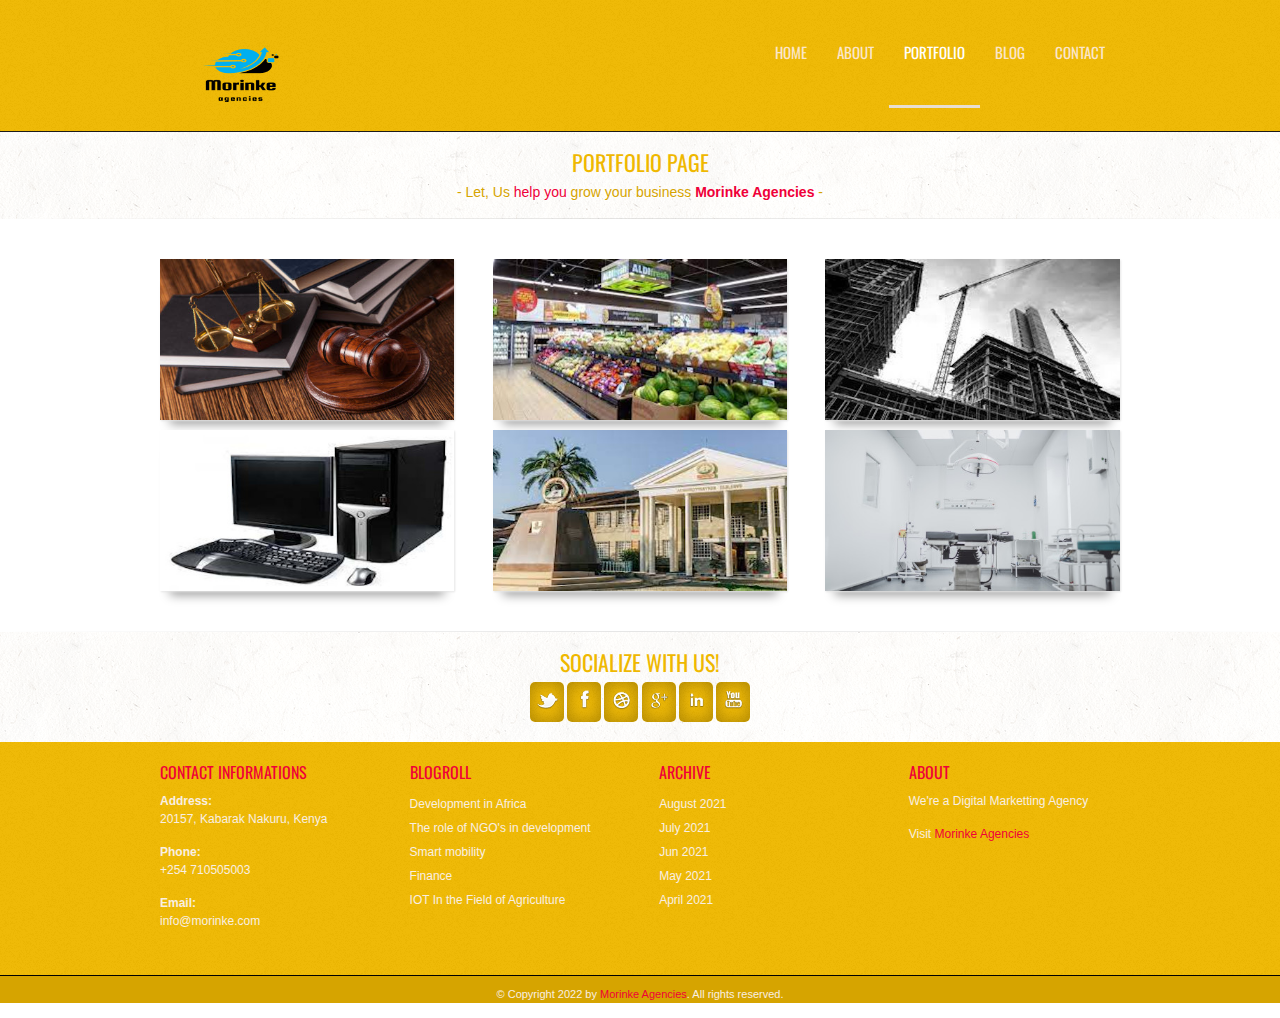
<file: portfolio.html>
<!DOCTYPE html>
<!--[if lt IE 7 ]><html class="ie ie6" lang="en"> <![endif]-->
<!--[if IE 7 ]><html class="ie ie7" lang="en"> <![endif]-->
<!--[if IE 8 ]><html class="ie ie8" lang="en"> <![endif]-->
<!--[if (gte IE 9)|!(IE)]><!-->
<html lang="en">
<!--<![endif]-->
<head>

<!-- Basic Page Needs ================================================== 
================================================== -->

<meta charset="utf-8">
<title>Morinke Agencies</title>
<meta name="description" content="Place to put your description text">
<meta name="author" content="">
<!--[if lt IE 9]>
		<script src="http://html5shim.googlecode.com/svn/trunk/html5.js"></script>
	<![endif]-->

<!-- Mobile Specific Metas ================================================== 
================================================== -->

<meta name="viewport" content="width=device-width, initial-scale=1, maximum-scale=1, user-scalable=0">

<!-- CSS ==================================================
================================================== -->

<link rel="stylesheet" href="css/base.css">
<link rel="stylesheet" href="css/skeleton.css">
<link rel="stylesheet" href="css/screen.css">
<link rel="stylesheet" href="css/prettyPhoto.css" type="text/css" media="screen" />

<!-- Favicons ==================================================
================================================== -->

<link rel="shortcut icon" href="images/favicon.png">
<link rel="apple-touch-icon" href="images/apple-touch-icon.png">
<link rel="apple-touch-icon" sizes="72x72" href="images/apple-touch-icon-72x72.png">
<link rel="apple-touch-icon" sizes="114x114" href="images/apple-touch-icon-114x114.png">

<!-- Google Fonts ==================================================
================================================== -->
<link href='http://fonts.googleapis.com/css?family=Oswald:400,300,700' rel='stylesheet' type='text/css'>
</head>
<body>

<!--Content Part ==================================================
================================================== -->
<div id="header">
  <div class="container"> 
    <!-- Header | Logo, Menu
		================================================== -->
    <div class="logo"><a href="index.html"><img src="images/logo.png" alt="" /></a></div>
    <div class="mainmenu">
      <div id="mainmenu">
        <ul class="sf-menu">
          <li><a href="index.html">Home</a></li>
          <li><a href="about.html">About</a></li>
          <li><a href="portfolio.html" id="visited">Portfolio</a>
            <ul>
              <li><a href="portfolioproject.html">Portfolio Project</a></li>
            </ul>
          </li>
          <li><a href="blog.html">Blog</a>
            <ul>
              <li><a href="singleblog.html">Single Post</a></li>
            </ul>
          </li>
          <li><a href="contact.html">Contact</a></li>
        </ul>
      </div>
      <!-- mainmenu ends here --> 
      
      <!-- Responsive Menu -->
      <form id="responsive-menu" action="#" method="post">
        <select>
          <option value="">Navigation</option>
          <option value="index.html">Home</option>
          <option value="about.html">About</option>
          <option value="portfolio.html">Portfolio</option>
          <option value="portfolioproject.html">Portfolio Project</option>
          <option value="blog.html">Blog</option>
          <option value="singleblog.html">Single Post</option>
          <option value="contact.html">Contact</option>
        </select>
      </form>
    </div>
    <!-- mainmenu ends here --> 
  </div>
  <!-- container ends here --> 
</div>
<!-- header ends here --> 
<!--Breadcrumbs ==================================================
================================================== -->
<div class="breadcrumbs">
  <div class="container">
    <header>
      <h3>Portfolio Page</h3>
      <p>- Let, Us <span class="pink">help you</span> grow your business <a href="https://crablinks.co.ke/" rel="nofollow"><strong>Morinke Agencies</strong></a> -</p>
    </header>
  </div>
  <!-- container ends here -->
  <hr class="separator1">
</div>
<!-- breadcrumbs ends here --> 
<!-- Portfolio ==================================================
================================================== -->
<div class="container portfolio">
  <div class="one_third shadow">
    <div class="view view-first"> <img src="images/portfolio/1.jpg" alt="" />
      <div class="mask">
        <h2><a href="#">Azako Associates</a></h2>
      </div>
      <!-- mask ends here --> 
    </div>
    <!-- view ends here --> 
  </div>
  <!--end one_third-->
  <div class="one_third shadow">
    <div class="view view-first"> <img src="images/portfolio/2.jpeg" alt="" />
      <div class="mask">
        <h2><a href="#">Mama Mboga</a></h2>
      </div>
      <!-- mask ends here --> 
    </div>
    <!-- view ends here --> 
  </div>
  <!--end one_third-->
  <div class="one_third lastcolumn shadow">
    <div class="view view-first"> <img src="images/portfolio/3.jpeg" alt="" />
      <div class="mask">
        <h2><a href="#">Jenga Cooperation</a></h2>
      </div>
      <!-- mask ends here --> 
    </div>
    <!-- view ends here --> 
  </div>
  <!--end one_third-->
  <div class="one_third shadow">
    <div class="view view-first"> <img src="images/portfolio/4.jpeg" alt="" />
      <div class="mask">
        <h2><a href="#">Nested Technologies</a></h2>
      </div>
      <!-- mask ends here --> 
    </div>
    <!-- view ends here --> 
  </div>
  <!--end one_third-->
  <div class="one_third shadow">
    <div class="view view-first"> <img src="images/portfolio/5.jpeg" alt="" />
      <div class="mask">
        <h2><a href="#">Kabarak University</a></h2>
      </div>
      <!-- mask ends here --> 
    </div>
    <!-- view ends here --> 
  </div>
  <!--end one_third-->
  <div class="one_third lastcolumn shadow">
    <div class="view view-first"> <img src="images/portfolio/6.jpeg" alt="" />
      <div class="mask">
        <h2><a href="#">Uzima Clinic</a></h2>
      </div>
      <!-- mask ends here --> 
    </div>
    <!-- view ends here --> 
  </div>
  <!--end one_third-->
  
      </div>
      <!-- mask ends here --> 
    </div>
    <!-- view ends here --> 
  </div>
  <!--end one_third--> 
</div>
<!-- container ends here --> 
<!-- Socialize ==================================================
================================================== -->
<hr class="separator2">
<div class="socialsblock">
  <div class="container socialize">
    <h3>Socialize with us!</h3>
    <section class="socials">
      <ul class="socials">
        <li><a href="#"><img src="images/socials/twitter.png" alt="" /></a></li>
        <li><a href="#"><img src="images/socials/facebook.png" alt="" /></a></li>
        <li><a href="#"><img src="images/socials/dribbble.png" alt="" /></a></li>
        <li><a href="#"><img src="images/socials/google+.png" alt="" /></a></li>
        <li><a href="#"><img src="images/socials/linkedin.png" alt="" /></a></li>
        <li><a href="#"><img src="images/socials/youtube.png" alt="" /></a></li>
      </ul>
    </section>
  </div>
  <!-- container ends here --> 
</div>
<!-- socialsblock ends here --> 
<!-- Footer ==================================================
================================================== -->
<div class="footer">
  <div class="container">
    <div class="one_fourth">
      <h3>Contact Informations</h3>
      <p><span class="orange"><strong>Address:</strong></span> <br>
        20157, Kabarak  Nakuru, Kenya</p>
      <p><span class="orange"><strong>Phone:</strong></span> <br>
        +254 710505003<br>
      </p>
      <p><span class="orange"><strong>Email:</strong></span> <br>
        info@morinke.com<br>
      </p>
    </div>
    <!-- four columns ends here -->
    <div class="one_fourth">
      <h3>Blogroll</h3>
      <ul>
        <li><a href="#" title="">Development in Africa</a></li>
        <li><a href="#" class="">The role of NGO's in development</a></li>
        <li><a href="#" class="">Smart mobility</a></li>
        <li><a href="#" class="">Finance</a></li>
        <li><a href="#" class="">IOT In the Field of Agriculture</a></li>
      </ul>
    </div>
    <!-- four columns ends here -->
    <div class="one_fourth">
      <h3>Archive</h3>
      <ul>
        <li><a href="#" class=""> August 2021</a></li>
        <li><a href="#" class="">July 2021</a></li>
        <li><a href="#" class="">Jun 2021</a></li>
        <li><a href="#" class="">May 2021</a></li>
        <li><a href="#" class="">April 2021</a></li>
      </ul>
    </div>
    <!-- four columns ends here -->
    <div class="one_fourth lastcolumn">
      <h3>About</h3>
      <p>We're a  Digital Marketting Agency</p>
      <p>Visit <a href="https://crablinks.co.ke/" rel="nofollow">Morinke Agencies</a></p>
    </div>
    <!-- four columns ends here --> 
  </div>
  <!-- container ends here --> 
</div>
<!-- footer ends here --> 
<!-- Copyright ==================================================
================================================== -->
<div id="copyright">
  <div class="container">
    <p class="copyright">&copy; Copyright 2022  by <a href="https://crablinks.co.ke/" rel="nofollow">Morinke Agencies</a>. All rights reserved.</p>
  </div>
  <!-- container ends here --> 
</div>
<!-- copyright ends here --> 
<!-- End Document
================================================== --> 
<!-- Scripts ==================================================
================================================== --> 
<script src="js/jquery-1.8.0.min.js" type="text/javascript"></script> 
<!-- Main js files --> 
<script src="js/screen.js" type="text/javascript"></script> 
<!-- Tabs --> 
<script src="js/tabs.js" type="text/javascript"></script> 
<!-- Include prettyPhoto --> 
<script src="js/jquery.prettyPhoto.js" type="text/javascript"></script> 
<!-- Include Superfish --> 
<script src="js/superfish.js" type="text/javascript"></script> 
<script src="js/hoverIntent.js" type="text/javascript"></script> 
<!-- Flexslider --> 
<script src="js/jquery.flexslider-min.js" type="text/javascript"></script> 
<!-- Modernizr --> 
<script type="text/javascript" src="js/modernizr.custom.29473.js"></script>
</body>
</html>
</file>
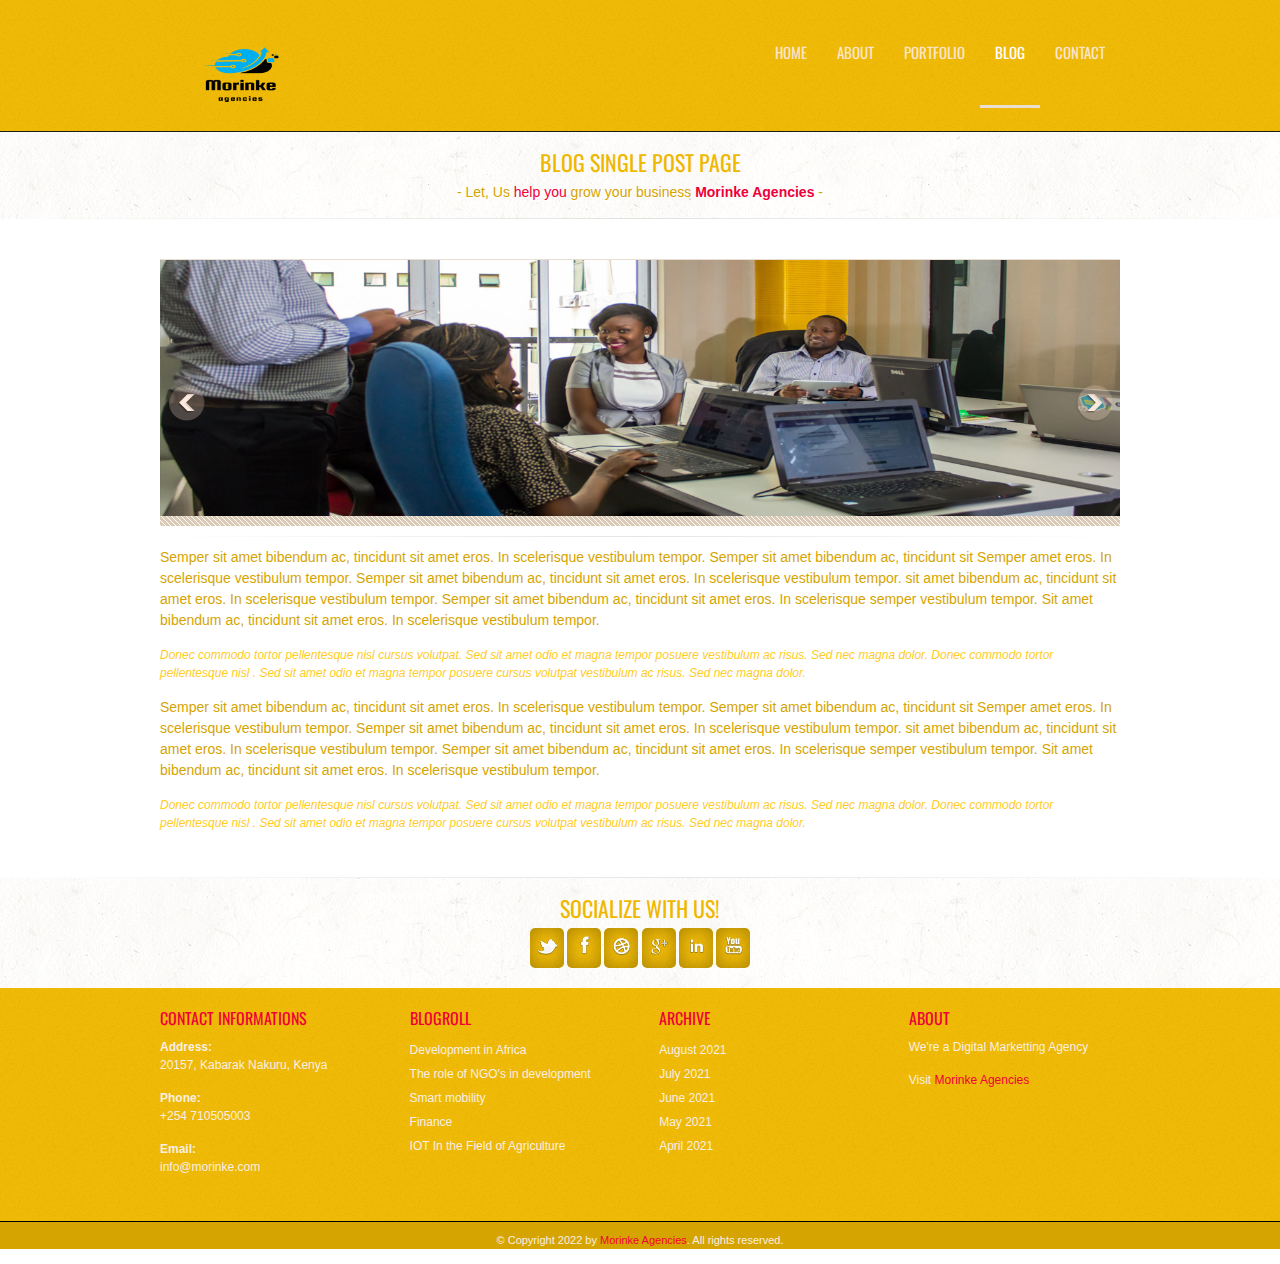
<file: singleblog.html>
<!DOCTYPE html>
<!--[if lt IE 7 ]><html class="ie ie6" lang="en"> <![endif]-->
<!--[if IE 7 ]><html class="ie ie7" lang="en"> <![endif]-->
<!--[if IE 8 ]><html class="ie ie8" lang="en"> <![endif]-->
<!--[if (gte IE 9)|!(IE)]><!-->
<html lang="en">
<!--<![endif]-->
<head>

<!-- Basic Page Needs ================================================== 
================================================== -->

<meta charset="utf-8">
<title>Morinke Agencies</title>
<meta name="description" content="Place to put your description text">
<meta name="author" content="">
<!--[if lt IE 9]>
		<script src="http://html5shim.googlecode.com/svn/trunk/html5.js"></script>
	<![endif]-->

<!-- Mobile Specific Metas ================================================== 
================================================== -->

<meta name="viewport" content="width=device-width, initial-scale=1, maximum-scale=1, user-scalable=0">

<!-- CSS ==================================================
================================================== -->

<link rel="stylesheet" href="css/base.css">
<link rel="stylesheet" href="css/skeleton.css">
<link rel="stylesheet" href="css/screen.css">
<link rel="stylesheet" href="css/prettyPhoto.css" type="text/css" media="screen" />

<!-- Favicons ==================================================
================================================== -->

<link rel="shortcut icon" href="images/favicon.png">
<link rel="apple-touch-icon" href="images/apple-touch-icon.png">
<link rel="apple-touch-icon" sizes="72x72" href="images/apple-touch-icon-72x72.png">
<link rel="apple-touch-icon" sizes="114x114" href="images/apple-touch-icon-114x114.png">

<!-- Google Fonts ==================================================
================================================== -->
<link href='http://fonts.googleapis.com/css?family=Oswald:400,300,700' rel='stylesheet' type='text/css'>
</head>
<body> 

<!--Content Part ==================================================
================================================== -->
<div id="header">
  <div class="container"> 
    <!-- Header | Logo, Menu
		================================================== -->
    <div class="logo"><a href="index.html"><img src="images/logo.png" alt="" /></a></div>
    <div class="mainmenu">
      <div id="mainmenu">
        <ul class="sf-menu">
          <li><a href="index.html">Home</a></li>
          <li><a href="about.html">About</a></li>
          <li><a href="portfolio.html">Portfolio</a>
            <ul>
              <li><a href="portfolioproject.html">Portfolio Project</a></li>
            </ul>
          </li>
          <li><a href="blog.html" id="visited">Blog</a>
            <ul>
              <li><a href="singleblog.html">Single Post</a></li>
            </ul>
          </li>
          <li><a href="contact.html">Contact</a></li>
        </ul>
      </div>
      <!-- mainmenu ends here --> 
      
      <!-- Responsive Menu -->
      <form id="responsive-menu" action="#" method="post">
        <select>
          <option value="">Navigation</option>
          <option value="index.html">Home</option>
          <option value="about.html">About</option>
          <option value="portfolio.html">Portfolio</option>
          <option value="portfolioproject.html">Portfolio Project</option>
          <option value="blog.html">Blog</option>
          <option value="singleblog.html">Single Post</option>
          <option value="contact.html">Contact</option>
        </select>
      </form>
    </div>
    <!-- mainmenu ends here --> 
  </div>
  <!-- container ends here --> 
</div>
<!-- header ends here --> 
<!--Breadcrumbs ==================================================
================================================== -->
<div class="breadcrumbs">
  <div class="container">
    <header>
      <h3>Blog Single Post Page</h3>
      <p>- Let, Us <span class="pink">help you</span> grow your business <a href="https://crablinks.co.ke/" rel="nofollow"><strong>Morinke Agencies</strong></a> -</p>
    </header>
  </div>
  <!-- container ends here -->
  <hr class="separator1">
</div>
<!-- breadcrumbs ends here --> 
<!-- Blog Single ==================================================
================================================== -->
<div class="container">
  <section class="slider">
    <div class="flexslider">
      <ul class="slides">
        <li> <img src="images/flexslider/1.jpg" alt=""/></li>
        <li> <img src="images/flexslider/2.jpg" alt="" /></li>
        <li> <img src="images/flexslider/3.jpg" alt="" /></li>
      </ul>
    </div>
    <!-- flexslider ends here --> 
  </section>
  <!-- slider ends here -->
  <hr class="separator1">
  <p>Semper sit amet bibendum ac, tincidunt sit amet eros. In scelerisque vestibulum tempor. <span class="green">Semper</span> sit amet bibendum ac, tincidunt sit <span class="green">Semper</span> amet eros. In scelerisque vestibulum tempor. Semper sit amet bibendum ac, tincidunt sit amet eros. In scelerisque vestibulum tempor. sit amet bibendum ac, tincidunt sit amet eros. In scelerisque vestibulum tempor. Semper sit amet bibendum ac, tincidunt sit amet eros. In scelerisque <span class="green">semper</span> vestibulum tempor.  Sit amet bibendum ac, tincidunt sit amet eros. In scelerisque vestibulum tempor.</p>
  <p class="quote">Donec commodo tortor pellentesque nisl <span class="red">cursus volutpat</span>. Sed sit amet odio et magna tempor posuere vestibulum ac risus. Sed  nec magna dolor. Donec commodo tortor pellentesque nisl . Sed sit amet odio et magna tempor posuere <span class="red">cursus volutpat</span> vestibulum ac risus. Sed nec magna dolor.</p>
  <p>Semper sit amet bibendum ac, tincidunt sit amet eros. In scelerisque vestibulum tempor. <span class="green">Semper</span> sit amet bibendum ac, tincidunt sit <span class="green">Semper</span> amet eros. In scelerisque vestibulum tempor. Semper sit amet bibendum ac, tincidunt sit amet eros. In scelerisque vestibulum tempor. sit amet bibendum ac, tincidunt sit amet eros. In scelerisque vestibulum tempor. Semper sit amet bibendum ac, tincidunt sit amet eros. In scelerisque <span class="green">semper</span> vestibulum tempor.  Sit amet bibendum ac, tincidunt sit amet eros. In scelerisque vestibulum tempor.</p>
  <p class="quote">Donec commodo tortor pellentesque nisl <span class="red">cursus volutpat</span>. Sed sit amet odio et magna tempor posuere vestibulum ac risus. Sed  nec magna dolor. Donec commodo tortor pellentesque nisl . Sed sit amet odio et magna tempor posuere <span class="red">cursus volutpat</span> vestibulum ac risus. Sed nec magna dolor.</p>
</div>
<!-- container ends here --> 

<!-- Socialize ==================================================
================================================== -->
<hr class="separator2">
<div class="socialsblock">
  <div class="container socialize">
    <h3>Socialize with us!</h3>
    <section class="socials">
      <ul class="socials">
        <li><a href="#"><img src="images/socials/twitter.png" alt="" /></a></li>
        <li><a href="#"><img src="images/socials/facebook.png" alt="" /></a></li>
        <li><a href="#"><img src="images/socials/dribbble.png" alt="" /></a></li>
        <li><a href="#"><img src="images/socials/google+.png" alt="" /></a></li>
        <li><a href="#"><img src="images/socials/linkedin.png" alt="" /></a></li>
        <li><a href="#"><img src="images/socials/youtube.png" alt="" /></a></li>
      </ul>
    </section>
  </div>
  <!-- container ends here --> 
</div>
<!-- socialsblock ends here --> 
<!-- Footer ==================================================
================================================== -->
<div class="footer">
  <div class="container">
    <div class="one_fourth">
      <h3>Contact Informations</h3>
      <p><span class="orange"><strong>Address:</strong></span> <br>
        20157, Kabarak  Nakuru, Kenya</p>
      <p><span class="orange"><strong>Phone:</strong></span> <br>
        +254 710505003<br>
      </p>
      <p><span class="orange"><strong>Email:</strong></span> <br>
        info@morinke.com<br>
      </p>
    </div>
    <!-- four columns ends here -->
    <div class="one_fourth">
      <h3>Blogroll</h3>
      <ul>
        <li><a href="#" title="">Development in Africa</a></li>
        <li><a href="#" class="">The role of NGO's in development</a></li>
        <li><a href="#" class="">Smart mobility</a></li>
        <li><a href="#" class="">Finance</a></li>
        <li><a href="#" class="">IOT In the Field of Agriculture</a></li>
      </ul>
    </div>
    <!-- four columns ends here -->
    <div class="one_fourth">
      <h3>Archive</h3>
      <ul>
        <li><a href="#" class=""> August 2021</a></li>
        <li><a href="#" class="">July 2021</a></li>
        <li><a href="#" class="">June 2021</a></li>
        <li><a href="#" class="">May 2021</a></li>
        <li><a href="#" class="">April 2021</a></li>
      </ul>
    </div>
    <!-- four columns ends here -->
    <div class="one_fourth lastcolumn">
      <h3>About</h3>
      <p>We're a  Digital Marketting Agency</p>
      <p>Visit <a href="https://crablinks.co.ke/" rel="nofollow">Morinke Agencies</a></p>
    </div>
    <!-- four columns ends here --> 
  </div>
  <!-- container ends here --> 
</div>
<!-- footer ends here --> 
<!-- Copyright ==================================================
================================================== -->
<div id="copyright">
  <div class="container">
    <p class="copyright">&copy; Copyright 2022  by <a href="https://crablinks.co.ke/" rel="nofollow">Morinke Agencies</a>. All rights reserved.</p>
  </div>
  <!-- container ends here --> 
</div>
<!-- copyright ends here --> 
<!-- End Document
================================================== --> 
<!-- Scripts ==================================================
================================================== --> 
<script src="js/jquery-1.8.0.min.js" type="text/javascript"></script> 
<!-- Main js files --> 
<script src="js/screen.js" type="text/javascript"></script> 
<!-- Tabs --> 
<script src="js/tabs.js" type="text/javascript"></script> 
<!-- Include prettyPhoto --> 
<script src="js/jquery.prettyPhoto.js" type="text/javascript"></script> 
<!-- Include Superfish --> 
<script src="js/superfish.js" type="text/javascript"></script> 
<script src="js/hoverIntent.js" type="text/javascript"></script> 
<!-- Flexslider --> 
<script src="js/jquery.flexslider-min.js" type="text/javascript"></script> 
<!-- Modernizr --> 
<script type="text/javascript" src="js/modernizr.custom.29473.js"></script>
</body>
</html>
</file>
<file: css/base.css>
/*
* Skeleton V1.1
* Copyright 2011, Dave Gamache
* www.getskeleton.com
* Free to use under the MIT license.
* http://www.opensource.org/licenses/mit-license.php
* 8/17/2011
*/


/* Table of Content
==================================================
	#Reset & Basics
	#Basic Styles
	#Site Styles
	#Typography
	#Links
	#Lists
	#Images
	#Buttons
	#Tabs
	#Forms
	#Misc */


/* #Reset & Basics (Inspired by E. Meyers)
================================================== */
html, body, div, span, applet, object, iframe, h1, h2, h3, h4, h5, h6, p, blockquote, pre, a, abbr, acronym, address, big, cite, code, del, dfn, em, img, ins, kbd, q, s, samp, small, strike, strong, sub, sup, tt, var, b, u, i, center, dl, dt, dd, ol, ul, li, fieldset, form, label, legend, table, caption, tbody, tfoot, thead, tr, th, td, article, aside, canvas, details, embed, figure, figcaption, footer, header, hgroup, menu, nav, output, ruby, section, summary, time, mark, audio, video {
	margin: 0;
	padding: 0;
	border: 0;
	font-size: 100%;
	font: inherit;
	vertical-align: baseline;
}
article, aside, details, figcaption, figure, footer, header, hgroup, menu, nav, section {
	display: block;
}
body {
	line-height: 1;
/*overflow-x: hidden;*/}
ol, ul {
	list-style: none;
}
blockquote, q {
	quotes: none;
}
blockquote:before, blockquote:after, q:before, q:after {
	content: '';
	content: none;
}
table {
	border-collapse: collapse;
	border-spacing: 0;
}
/* #Basic Styles
================================================== */
body {
	font: 12px Arial, Helvetica, sans-serif;
	line-height: 20px;
	color: hsl(180, 85%, 51%);
	-webkit-font-smoothing: antialiased; /* Fix for webkit rendering */
	-webkit-text-size-adjust: 100%;
	overflow-x: hidden;
}
html {
	background:#fff;
/*overflow-x: hidden;*/ }
/* #Typography
================================================== */
h1, h2, h3, h4, h5, h6 {
	color:#efb800 ;
	font-family:'Oswald', serif;
	font-weight: normal;
	text-transform:uppercase;
}
h1 a, h2 a, h3 a, h4 a, h5 a, h6 a {
	font-weight: inherit;
	color: #ef0038;
}
h1 {
	font-size: 48px;
	margin-bottom: 20px;
}
h2 {
	font-size: 30px;
	margin-bottom:10px;
}
h3 {
	font-size: 22px;
	margin-bottom: 10px;
}
h4 {
	font-size: 18px;
	margin-bottom: 10px;
	text-transform:capitalize;
	color: #ffcc23;
}
h5 {
	font-size: 15px;
	margin-bottom: 10px;
	color: #ffcc23;
}
h6 {
	font-size: 14px;
	margin-bottom: 10px;
}
.subheader {
	color: #efb800;
}
p {
	color: #d6a400;
	line-height:1.5em;
	font-size:14px;
	margin: 0 0 15px 0;
	text-shadow: 1px 1px 0 #fff;
	font-family: Arial, Helvetica, sans-serif;
}
p.last {
	margin-bottom:0;
}
p img {
	margin: 0;
}
img.left {
	float: left;
	margin-bottom: 20px;
	margin-right: 20px;
}
img.right {
	float: right;
	margin-bottom: 20px;
	margin-left: 20px;
}
em {
	font-style: italic;
}
strong {
	font-weight: bold;
}
small {
	font-size: 80%;
}
/*	Blockquotes  */
blockquote, blockquote p {
	font-size: 14px;
	line-height: 24px;
	color: #cdcdcd;
	font-style: italic;
}
blockquote {
	margin: 0 0 0px;
	padding: 0;
	border-right: 1px solid #796172;
}
blockquote cite {
	display: block;
	font-size: 12px;
	color: #cdcdcd;
}
blockquote cite:before {
	content: "\2014 \0020";
}
blockquote cite a, blockquote cite a:visited, blockquote cite a:visited {
	color: #cdcdcd;
}
hr {
	border: solid #ddd;
	border-width: 1px 0 0;
	clear: both;
	margin: 10px 0 30px;
	height: 0;
}
	
/* Text Selection */

::selection {
background: #f9efe3;
color: #efb800; /* Safari */
}
::-moz-selection {
background: #f9efe3;
color: #efb800; /* Firefox */
}
/* #Links
================================================== */
a, a:visited {
	color:#ef0038;
	text-decoration: none;
	outline: 0;
}
p a, p a:visited {
	line-height: inherit;
}
/* #Images
================================================== */
img.scale-with-grid {
	max-width: 100%;
	height: auto;
}
/* #Forms
================================================== */

/* General Forms */

form {
	margin-bottom: 0px;
}
fieldset {
	margin-bottom: 20px;
}
label, legend {
	display: block;
	font-weight: bold;
	font-size: 13px;
}
input[type="checkbox"] {
	display: inline;
}
label span, legend span {
	font-weight: normal;
	font-size: 13px;
	color: #444;
}
input[type="text"], input[type="password"], input[type="email"], textarea, select {
	padding: 10px 10px;
	outline: none;
	overflow: hidden;
	font: 12px "HelveticaNeue", "Helvetica Neue", Helvetica, Arial, sans-serif;
	color: #efb800;
	margin: 0;
	width: 198px;
	max-width: 100%;
	display: block;
	margin-bottom: 10px;
	background: #eee;
}
select {
	padding: 0;
}
input[type="text"]:focus, input[type="password"]:focus, input[type="email"]:focus, textarea:focus {
	border: 1px solid #bbb;
	color: #555;
}
textarea {
	min-height: 100px;
}
select {
	width: 220px;
}
/* Header Responsive Menu Form Style */
	
.header form {
	margin-bottom: 15px;
}
#header select {
	-webkit-appearance: none;
	padding: 10px;
	outline: none;
	border:1px solid #22180b;
	overflow: hidden;
	font: 12px Arial, Helvetica, sans-serif;
	max-width: 100%;
	display: block;
	background:#483319 url(../images/navselect.gif) no-repeat right center;
	color: #fff;
}
#header option {
	outline: none;
	border: 0;
	overflow: hidden;
	font: 12px Arial, Helvetica, sans-serif;
	max-width: 100%;
	display: block;
	padding-left: 15px;
}
/* #Misc
================================================== */
.remove-bottom {
	margin-bottom: 0 !important;
}
.half-bottom {
	margin-bottom: 10px !important;
}
.add-bottom {
	margin-bottom: 20px !important;
}
.left {
	float: left;
}
.right {
	float: right;
}
</file>
<file: css/skeleton.css>
/*
* Skeleton V1.1
* Copyright 2011, Dave Gamache
* www.getskeleton.com
* Free to use under the MIT license.
* http://www.opensource.org/licenses/mit-license.php
* 8/17/2011
*/


/* Table of Contents
==================================================
    #Base 960 Grid
    #Tablet (Portrait)
    #Mobile (Portrait)
    #Mobile (Landscape)
    #Clearing */



/* #Base 960 Grid
================================================== */

    .container {
	position: relative;
	width: 960px;
	margin: 0 auto;
}
.column, .columns {
	float: left;
	display: inline;
	margin-left: 20px;
	margin-right: 20px;
}
.row {
	margin-bottom: 20px;
}
/* Nested Column Classes */
    .column.alpha, .columns.alpha {
	margin-left: 0;
}
.column.omega, .columns.omega {
	margin-right: 0;
}
/* Base Grid */
    .container .one.column {
	width: 20px;
}
.container .two.columns {
	width: 80px;
}
.container .three.columns {
	width: 140px;
}
.container .four.columns {
	width: 200px;
}
.container .five.columns {
	width: 260px;
}
.container .six.columns {
	width: 320px;
}
.container .seven.columns {
	width: 380px;
}
.container .eight.columns {
	width: 440px;
}
.container .nine.columns {
	width: 500px;
}
.container .ten.columns {
	width: 560px;
}
.container .eleven.columns {
	width: 620px;
}
.container .twelve.columns {
	width: 680px;
}
.container .thirteen.columns {
	width: 740px;
}
.container .fourteen.columns {
	width: 800px;
}
.container .fifteen.columns {
	width: 860px;
}
.container .sixteen.columns {
	width: 920px;
}
.container .one-third.column {
	width: 280px;
}
.container .two-thirds.column {
	width: 600px;
}
/* Offsets */
    .container .offset-by-one {
	padding-left: 40px;
}
.container .offset-by-two {
	padding-left: 100px;
}
.container .offset-by-three {
	padding-left: 160px;
}
.container .offset-by-four {
	padding-left: 220px;
}
.container .offset-by-five {
	padding-left: 280px;
}
.container .offset-by-six {
	padding-left: 340px;
}
.container .offset-by-seven {
	padding-left: 400px;
}
.container .offset-by-eight {
	padding-left: 460px;
}
.container .offset-by-nine {
	padding-left: 520px;
}
.container .offset-by-ten {
	padding-left: 580px;
}
.container .offset-by-eleven {
	padding-left: 640px;
}
.container .offset-by-twelve {
	padding-left: 700px;
}
.container .offset-by-thirteen {
	padding-left: 760px;
}
.container .offset-by-fourteen {
	padding-left: 820px;
}
.container .offset-by-fifteen {
	padding-left: 880px;
}



/* #Tablet (Portrait)
================================================== */

    /* Note: Design for a width of 768px */

    @media only screen and (min-width: 768px) and (max-width: 959px) {
 .container {
width: 768px;
}
 .container .column, .container .columns {
margin-left: 10px;
margin-right: 10px;
}
 .column.alpha, .columns.alpha {
margin-left: 0;
margin-right: 10px;
}
 .column.omega, .columns.omega {
margin-right: 0;
margin-left: 10px;
}
 .container .one.column {
width: 28px;
}
 .container .two.columns {
width: 76px;
}
 .container .three.columns {
width: 124px;
}
 .container .four.columns {
width: 172px;
}
 .container .five.columns {
width: 220px;
}
 .container .six.columns {
width: 268px;
}
 .container .seven.columns {
width: 316px;
}
 .container .eight.columns {
width: 364px;
}
 .container .nine.columns {
width: 412px;
}
 .container .ten.columns {
width: 460px;
}
 .container .eleven.columns {
width: 508px;
}
 .container .twelve.columns {
width: 556px;
}
 .container .thirteen.columns {
width: 604px;
}
 .container .fourteen.columns {
width: 652px;
}
 .container .fifteen.columns {
width: 700px;
}
 .container .sixteen.columns {
width: 748px;
}
 .container .one-third.column {
width: 236px;
}
 .container .two-thirds.column {
width: 492px;
}

        /* Offsets */
        .container .offset-by-one {
padding-left: 48px;
}
 .container .offset-by-two {
padding-left: 96px;
}
 .container .offset-by-three {
padding-left: 144px;
}
 .container .offset-by-four {
padding-left: 192px;
}
 .container .offset-by-five {
padding-left: 240px;
}
 .container .offset-by-six {
padding-left: 288px;
}
 .container .offset-by-seven {
padding-left: 336px;
}
 .container .offset-by-eight {
padding-left: 348px;
}
 .container .offset-by-nine {
padding-left: 432px;
}
 .container .offset-by-ten {
padding-left: 480px;
}
 .container .offset-by-eleven {
padding-left: 528px;
}
 .container .offset-by-twelve {
padding-left: 576px;
}
 .container .offset-by-thirteen {
padding-left: 624px;
}
 .container .offset-by-fourteen {
padding-left: 672px;
}
 .container .offset-by-fifteen {
padding-left: 720px;
}
}


/*  #Mobile (Portrait)
================================================== */

    /* Note: Design for a width of 320px */

    @media only screen and (max-width: 767px) {
 .container {
width: 300px;
}
 .column, .columns {
float: left;
display: inline;
margin-left: 10px;
margin-right: 10px;
}
 .row {
margin-bottom: 20px;
}

		/* Nested Column Classes */
		.column.alpha, .columns.alpha {
margin: 0;
}
 .column.omega, .columns.omega {
margin: 0;
}
 .container .one-third.column {
margin: 10px 0;
}
 .container .one.column, .container .two.columns, .container .three.columns, .container .four.columns, .container .five.columns, .container .six.columns, .container .seven.columns, .container .eight.columns, .container .nine.columns, .container .ten.columns, .container .eleven.columns, .container .twelve.columns, .container .thirteen.columns, .container .fourteen.columns, .container .fifteen.columns, .container .sixteen.columns {
width: 280px;
}
 .container .one-third.column, .container .two-thirds.column {
width: 280px;
}

        /* Offsets */
        .container .offset-by-one, .container .offset-by-two, .container .offset-by-three, .container .offset-by-four, .container .offset-by-five, .container .offset-by-six, .container .offset-by-seven, .container .offset-by-eight, .container .offset-by-nine, .container .offset-by-ten, .container .offset-by-eleven, .container .offset-by-twelve, .container .offset-by-thirteen, .container .offset-by-fourteen, .container .offset-by-fifteen {
padding-left: 0;
}
}


/* #Mobile (Landscape)
================================================== */

    /* Note: Design for a width of 480px */

    @media only screen and (min-width: 480px) and (max-width: 767px) {
 .container {
width: 420px;
}
 .column, .columns {
float: left;
display: inline;
margin-left: 10px;
margin-right: 10px;
}
 .row {
margin-bottom: 20px;
}

		/* Nested Column Classes */
		.column.alpha, .columns.alpha {
margin: 0;
}
 .column.omega, .columns.omega {
margin: 0;
}
 .container .one-third.column {
margin: 10px 0;
}
 .container .one.column, .container .two.columns, .container .three.columns, .container .four.columns, .container .five.columns, .container .six.columns, .container .seven.columns, .container .eight.columns, .container .nine.columns, .container .ten.columns, .container .eleven.columns, .container .twelve.columns, .container .thirteen.columns, .container .fourteen.columns, .container .fifteen.columns, .container .sixteen.columns {
width: 400px;
}
 .container .one-third.column, .container .two-thirds.column {
width: 400px;
}
}
/* #Clearing
================================================== */

    /* Self Clearing Goodness */
    .container:after {
	content: "\0020";
	display: block;
	height: 0;
	clear: both;
	visibility: hidden;
}
/* Use clearfix class on parent to clear nested columns,
    or wrap each row of columns in a <div class="row"> */
    .clearfix:before, .clearfix:after, .row:before, .row:after {
	content: '\0020';
	display: block;
	overflow: hidden;
	visibility: hidden;
	width: 0;
	height: 0;
}
.row:after, .clearfix:after {
	clear: both;
}
.row, .clearfix {
	zoom: 1;
}
/* You can also use a <br class="clear" /> to clear columns */
    .clear {
	clear: both;
	display: block;
	overflow: hidden;
	visibility: hidden;
	width: 0;
	height: 0;
}
</file>
<file: css/screen.css>
/****************************** MAIN STYLES - backgorund,deviders ******************************/

/* Main Container */
img, embed, object, video {
	max-width: 100%
}
/* Deviders */
hr.separator {
	height: 1px;
	margin: 40px 0;
	background-image: -webkit-linear-gradient(left, rgba(0, 0, 0, 0), rgba(0, 0, 0, .1), rgba(0, 0, 0, 0));
	background-image: -moz-linear-gradient(left, rgba(0, 0, 0, 0), rgba(0, 0, 0, .1), rgba(0, 0, 0, 0));
	background-image: -ms-linear-gradient(left, rgba(0, 0, 0, 0), rgba(0, 0, 0, .1), rgba(0, 0, 0, 0));
	background-image: -o-linear-gradient(left, rgba(0, 0, 0, 0), rgba(0, 0, 0, .1), rgba(0, 0, 0, 0));
	border: 0;
}
hr.separator1 {
	height: 1px;
	margin: 10px 0;
	background-image: -webkit-linear-gradient(left, rgba(0, 0, 0, 0), rgba(0, 0, 0, .1), rgba(0, 0, 0, 0));
	background-image: -moz-linear-gradient(left, rgba(0, 0, 0, 0), rgba(0, 0, 0, .1), rgba(0, 0, 0, 0));
	background-image: -ms-linear-gradient(left, rgba(0, 0, 0, 0), rgba(0, 0, 0, .1), rgba(0, 0, 0, 0));
	background-image: -o-linear-gradient(left, rgba(0, 0, 0, 0), rgba(0, 0, 0, .1), rgba(0, 0, 0, 0));
	border: 0;
}
hr.separator2 {
	height: 1px;
	margin: 30px 0 0 0;
	background-image: -webkit-linear-gradient(left, rgba(0, 0, 0, 0), rgba(0, 0, 0, .1), rgba(0, 0, 0, 0));
	background-image: -moz-linear-gradient(left, rgba(0, 0, 0, 0), rgba(0, 0, 0, .1), rgba(0, 0, 0, 0));
	background-image: -ms-linear-gradient(left, rgba(0, 0, 0, 0), rgba(0, 0, 0, .1), rgba(0, 0, 0, 0));
	background-image: -o-linear-gradient(left, rgba(0, 0, 0, 0), rgba(0, 0, 0, .1), rgba(0, 0, 0, 0));
	border: 0;
}
div.blankSeparator {
	height: 1px;
	margin:20px 0;
	display: block;
}
div.blankSeparator1 {
	height: 1px;
	margin:25px 0;
	display: block;
}
div.blankSeparator2 {
	height: 1px;
	margin:10px 0;
	display: block;
}
.tip-twitter {
	z-index:1000;
	text-align:left;
	border-radius:4px;
	-moz-border-radius:4px;
	-webkit-border-radius:4px;
	padding:8px 8px;
	max-width:200px;
	color:#efb800;
	background-color: #ef0038;
	font-family: Arial, Helvetica, sans-serif;
}
.tip-twitter .tip-inner {
	font:12px/16px Arial, Helvetica, sans-serif;
}
/****************************** HOME - Content Part - Logo&Menu ******************************/
/* Header - Logo & Menu */
#header {
	background:#efb800 url(../images/rausch.png) repeat;
	margin-top:0px;
	border-bottom:1px solid #1d1b18;
}
.logo {
	float: left;
	padding-top:25px;
}
.mainmenu {
	float:right;
}
ul.sf-menu {
	margin-top:0px;
}
/*** ESSENTIAL STYLES ***/
.sf-menu, .sf-menu * {
	margin:			0;
	padding:		0;
	list-style:		none;
}
.sf-menu {
	line-height:	1.0;
}
.sf-menu ul {
	position:		absolute;
	top:			-999em;
	width:			10em; /* left offset of submenus need to match (see below) */
}
.sf-menu ul li {
	width:			100%;
}
.sf-menu li:hover {
	visibility:		inherit; /* fixes IE7 'sticky bug' */
}
.sf-menu li {
	float:			left;
	position:		relative;
}
.sf-menu a {
	display:		block;
	position:		relative;
}
.sf-menu li:hover ul, .sf-menu li.sfHover ul {
	left:			0;
	top:			2.5em; /* match top ul list item height */
	z-index:		99;
}
ul.sf-menu li:hover li ul, ul.sf-menu li.sfHover li ul {
	top:			-999em;
}
ul.sf-menu li li:hover ul, ul.sf-menu li li.sfHover ul {
	left:			10em; /* match ul width */
	top:			0;
}
ul.sf-menu li li:hover li ul, ul.sf-menu li li.sfHover li ul {
	top:			-999em;
}
ul.sf-menu li li li:hover ul, ul.sf-menu li li li.sfHover ul {
	left:			10em; /* match ul width */
	top:			0;
}
.sf-menu li a {
	font-family:'Oswald', serif;
	font-size:15px;
	padding:45px 15px 45px 15px;
	text-decoration:none;
	text-transform:uppercase;
	color: #fbe6cb;
	-webkit-transition: all 0.5s ease;
	-moz-transition: all 0.5s ease-in-out;
	-o-transition: all 0.5s ease-in-out;
	-ms-transition: all 0.5s ease-in-out;
	transition: all 0.5s ease-in-out;
}
.sf-menu li a:hover { /* visited pseudo selector so IE6 applies text colour*/
	color:#fff;
}
li a#visited {
	border-bottom:3px solid #e8ded1;
	color:#fff;
}
/*** submenu ***/
.sf-menu li ul {
	background:#efb800 url(../images/rausch.png) repeat;
	border-top:3px solid #e8ded1;
	margin-top:75px;
}
.sf-menu li ul li a {
	font-family: Arial, Helvetica, sans-serif;
	padding:15px 0 15px 0;
	text-decoration:none;
	color: #e8ded1;
	border: 0;
	padding:15px;
	font-weight: normal;
	font-size: 12px;
	text-transform:lowercase;
	-webkit-transition: all 0.3s ease;
	-moz-transition: all 0.3s ease-in-out;
	-o-transition: all 0.3s ease-in-out;
	-ms-transition: all 0.3s ease-in-out;
	transition: all 0.3s ease-in-out;
}
.sf-menu li ul li a:hover {
	padding-left: 18px;
}
/* apply hovers to modern browsers */
a:focus > .sf-sub-indicator, a:hover > .sf-sub-indicator, a:active > .sf-sub-indicator, li:hover > a > .sf-sub-indicator, li.sfHover > a > .sf-sub-indicator {
	background-position: -10px -100px; /* arrow hovers for modern browsers*/
}
/* point right for anchors in subs */
.sf-menu ul .sf-sub-indicator {
	background-position:-10px 0;
}
.sf-menu ul a > .sf-sub-indicator {
	background-position:  0 0;
}
/* apply hovers to modern browsers */
.sf-menu ul a:focus > .sf-sub-indicator, .sf-menu ul a:hover > .sf-sub-indicator, .sf-menu ul a:active > .sf-sub-indicator, .sf-menu ul li:hover > a > .sf-sub-indicator, .sf-menu ul li.sfHover > a > .sf-sub-indicator {
	background-position: -10px 0; /* arrow hovers for modern browsers*/
}
/****************************** FlexSlider ******************************/
.slider h1 {
	color:#fff;
}
/*
 * jQuery FlexSlider v1.8
 * http://www.woothemes.com/flexslider/
 *
 * Copyright 2021 WooThemes
 * Free to use under the MIT license.
 * http://www.opensource.org/licenses/mit-license.php
 */

/* Browser Resets */
.flex-container a, .flexslider a, .flex-container a:active, .flexslider a:active, .flex-container a:focus, .flexslider a:focus {
	outline: none;
}
.slides, .flex-control-nav, .flex-direction-nav {
	margin: 0;
	padding: 0;
	list-style: none;
}
/* FlexSlider Necessary Styles
*********************************/
.flexslider {
	padding: 0 0 10px 0;
	background:#dbcab6 url(../images/bg/caption1.png) repeat;
	border-top:1px solid #e8ded1;
}
.flexslider .slides > li {
	display: none;
	-webkit-backface-visibility: hidden;
} /* Hide the slides before the JS is loaded. Avoids image jumping */
.flexslider .slides img {
	display: block;
}
.flex-pauseplay span {
	text-transform: capitalize;
}
/* Clearfix for the .slides element */
.slides:after {
	content: ".";
	display: block;
	clear: both;
	visibility: hidden;
	line-height: 0;
	height: 0;
}
html[xmlns] .slides {
	display: block;
}
* html .slides {
	height: 1%;
}
/* No JavaScript Fallback */
/* If you are not using another script, such as Modernizr, make sure you
 * include js that eliminates this class on page load */
.no-js .slides > li:first-child {
	display: block;
}
/* FlexSlider Default Theme
*********************************/
.flexslider {
	position: relative;
	zoom: 1;
}
.flexslider .slides {
	zoom: 1;
}
.flexslider .slides > li {
	position: relative;
}
/* Suggested container for "Slide" animation setups. Can replace this with your own, if you wish */
.flex-container {
	zoom: 1;
	position: relative;
}
/* Caption style */
/* IE rgba() hack */
.caption {
	zoom: 1;
	width: 20%;
	padding: 2%;
	margin: 0;
	position: absolute;
	left: 25%;
	bottom: 20%;
	text-align:center;
	color:#d6a400;
	background: rgba(234, 214, 189, 0.9);
	-webkit-border-radius: 10px;
	-moz-border-radius: 10px;
	border-radius: 10px;
}
.caption h2 {
	color:#d6a400;
	text-shadow: 1px 1px 0 #fff;
	font-size: 48px;
	margin-bottom: 20px;
	line-height:50px;
}
.caption p {
	color:#533c1e;
	font-size:16px;
	font-style:italic;
	margin-top:30px;
	text-shadow:none;
}
.caption a.button {
	background:#ef0038 url(../images/rausch.png) repeat;
	border:1px solid #da6767;
	padding:10px;
	color:#ead6bd;
	font-size:14px;
	line-height:40px;
	font-weight:bold;
	text-transform: uppercase;
	-webkit-border-radius: 5px;
	-moz-border-radius: 5px;
	border-radius: 5px;
	-webkit-transition: all 0.5s ease;
	-moz-transition: all 0.5s ease-in-out;
	-o-transition: all 0.5s ease-in-out;
	-ms-transition: all 0.5s ease-in-out;
	transition: all 0.5s ease-in-out;
}
.caption a.button:hover {
	background:#da6767 url(../images/rausch.png) repeat;
	border:1px solid #ef0038;
}
/* Direction Nav */
.flex-direction-nav {
	height: 0;
}
.flex-direction-nav a {
	width:52px;
	height: 52px;
	margin: -15px 0 0;
	display: block;
	background:  url(../images/flexslider/bg_direction_nav.png) no-repeat;
	position: absolute;
	top: 50%;
	cursor: pointer;
	text-indent: -999em;
}
.flex-direction-nav .flex-next {
	background-position: -52px 0;
	right: 0px;
}
.flex-direction-nav .flex-prev {
	left: 0px;
}
.flex-direction-nav .flex-disabled {
	opacity: .3;
	filter:alpha(opacity=30);
	cursor: default;
}
/* Control Nav */
.flex-control-nav {
	width: 100%;
	position: absolute;
	bottom: -30px;
	text-align: center;
}
.flex-control-nav li {
	margin: 0 0 0 5px;
	display: inline-block;
	zoom: 1;
*display: inline;
}
.flex-control-nav li:first-child {
	margin: 0;
}
.flex-control-nav a {
	width: 13px;
	height: 13px;
	display: block;
	cursor: pointer;
	text-indent: -999em;
}
.flex-control-nav a:hover {
	background-position: 0 -13px;
}
.flex-control-nav a.flex-active {
	background-position: 0 -26px;
	cursor: default;
}
/*************************************** SHADOW STYLES ****************************************/
.shadow {
	position: relative;
	-moz-box-shadow: 0 14px 10px -10px rgba(0, 0, 0, 0.4);
	-webkit-box-shadow: 0 14px 10px -10px rgba(0, 0, 0, 0.4);
	box-shadow: 0 14px 10px -10px rgba(0, 0, 0, 0.4);
}
.shadow:before, .shadow:after {
	content: '';
	position: absolute;
	z-index: -1;
	bottom: 15px;
	-moz-box-shadow: 0px 15px 12px rgba(0, 0, 0, 0.6);
	-webkit-box-shadow: 0px 15px 12px rgba(0, 0, 0, 0.6);
	box-shadow: 0px 15px 12px rgba(0, 0, 0, 0.6);
}
.shadow:before {
	right: 10px;
	-moz-transform: rotate(4deg) skewX(4deg);
	-webkit-transform: rotate(4deg) skewX(4deg);
	-o-transform: rotate(4deg) skewX(4deg);
	-ms-transform: rotate(4deg) skewX(4deg);
	transform: rotate(4deg) skewX(4deg);
}
/*************************************** SHADOW STYLES ****************************************/
.shadow1 {
	position: relative;
	-moz-box-shadow: 0 11px 11px -9px rgba(0, 0, 0, 0.2);
	-webkit-box-shadow: 0 11px 11px -9px rgba(0, 0, 0, 0.2);
	box-shadow: 0 11px 11px -9px rgba(0, 0, 0, 0.2);
}
.shadow1:before, .shadow1:after {
	content: '';
	position: absolute;
	z-index: -1;
	bottom: 15px;
	-moz-box-shadow: 0px 15px 12px rgba(0, 0, 0, 0.2);
	-webkit-box-shadow: 0px 15px 12px rgba(0, 0, 0, 0.2);
	box-shadow: 0px 15px 12px rgba(0, 0, 0, 0.2);
}
.shadow1:before {
	right: 10px;
	-moz-transform: rotate(4deg) skewX(4deg);
	-webkit-transform: rotate(4deg) skewX(4deg);
	-o-transform: rotate(4deg) skewX(4deg);
	-ms-transform: rotate(4deg) skewX(4deg);
	transform: rotate(4deg) skewX(4deg);
}
/****************************** Infobox & Heading & Socialize Boxes ******************************/
.infobox {
	background:url(../images/bg/lightpaperfibers.png) repeat;
}
.info {
	text-align:center;
	padding-top:70px;
}
p.infop {
	font-size:16px;
	font-style:italic;
	margin-top:40px;
	margin-bottom:0;
}
span.pink {
	color:#ef0038;
}
.headingblock {
	margin-bottom:40px;
	background:url(../images/bg/lightpaperfibers.png) repeat;
}
.heading {
	text-align:center;
	padding:20px 0 0 0;
}
.socialsblock {
	background:url(../images/bg/lightpaperfibers.png) repeat;
}
.socialize {
	text-align:center;
	padding:20px 0;
}
/****************************** Latest Photos ******************************/
.latest figure {
	margin-bottom:30px;
}
.latest figure .thumb {
	display: block;
}
.latest figure .thumb img {
	border-bottom:1px dashed #c7b3a9;
}
.latest figure {
	background:#f9efe3 url(../images/rausch.png) repeat;
	border-top:4px solid #f0dec8;
	-webkit-border-bottom-right-radius: 5px;
	-webkit-border-bottom-left-radius: 5px;
	-moz-border-radius-bottomright: 5px;
	-moz-border-radius-bottomleft: 5px;
	border-bottom-right-radius: 5px;
	border-bottom-left-radius: 5px;
}
.latest figure figcaption {
	margin: 0 20px;
	text-align: center;
	padding:0 0 10px 0;
}
.latest figure figcaption .heading {
	margin-bottom: 10px;
	font-size: 24px;
	text-transform: uppercase;
	display: block;
}
/****************************** News & FAQ ******************************/
.video-holder {
	float:left;
	width:100%;
	height:100%;
}
.video-container {
	position: relative;
	padding-bottom: 50%;
	height: 0;
	overflow: hidden;
	margin-bottom:5px;
	border:3px solid #f9efe3;
}
.video-container iframe, .video-container object, .video-container embed {
	position: absolute;
	top: 0;
	left: 0;
	width: 100%;
	height:100%;
}
/* ACCORDION -------------------------------------------------*/
.accordion-trigger {
	text-decoration: none;
	padding: 3px 0;
	background:url(../images/toggle.png) no-repeat right 5px;
	-webkit-transition: all 0.3s ease;
	-moz-transition: all 0.3s ease-in-out;
	-o-transition: all 0.3s ease-in-out;
	-ms-transition: all 0.3s ease-in-out;
	transition: all 0.3s ease-in-out;
	cursor:pointer;
}
.accordion-trigger h3 {
	text-transform:none;
	font-size:18px;
	font-family:Arial, Helvetica, sans-serif;
}
.accordion-trigger.active {
	background:url(../images/toggle.png) no-repeat right -80px;
}
.accordion-trigger:hover {
	background:url(../images/toggle.png) no-repeat right 5px;
}
.accordion-trigger.active:hover {
	background:url(../images/toggle.png) no-repeat right -80px;
}
.accordion-container {
	margin-bottom: 0px;
	padding:0px 0px 20px 0;
}
.accordion-container p {
	color: #ffcc23;
}
.accordion-container a.buttonhome {
	margin-top:-10px;
	margin-bottom:10px;
}
p.quote {
	font-size:12px;
	font-style:italic;
	color: #ffcc23;
}
.latest h3 {
	margin-bottom:20px;
}
/****************************** Footer ******************************/
.footer {
	background:#efb800 url(../images/rausch.png) repeat;
	padding:20px 0px;
}
.footer p {
	color:#f9efe3;
	text-shadow:none;
	font-size:12px;
}
.footer h3 {
	color:#ef0038;
	font-size:16px;
}
#tweets ul {
	margin-top:10px;
}
#tweets li {
	line-height: 1.5em;
	color:#efefef;
	font-family:  Arial, Helvetica, sans-serif;
}
#tweets li a {
	color:#f9efe3;
}
#tweets p.meta {
	color:#ef0038;
	margin-top:10px;
}
#tweets li.tweet_content_0 {
	border-top:0px none;
}
#tweets li:last-child {
	border-bottom:0px none;
}
#tweets .hash {
	color:#f9efe3;
}
#tweets .reply {
	color:#f9efe3;
}
.footer ul li {
	padding:2px 0;
}
.footer ul li:last-child {
	border-bottom:none;
}
ul.socials li {
	display: inline-block;
	padding:5px;
	background:#efb800 url(../images/rausch.png) repeat;
	border: 1px solid rgba(0, 0, 0, 0.3) inset;
	-webkit-border-radius: 5px;
	-moz-border-radius: 5px;
	border-radius: 5px;
	-moz-box-shadow: 0 0 18px rgba(0, 0, 0, 0.3) inset;
	-webkit-box-shadow: 0 0 18px rgba(0, 0, 0, 0.3) inset;
	box-shadow: 0 0 18px rgba(0, 0, 0, 0.3) inset;
}
.footer ul li a {
	color:#f9efe3;
	-webkit-transition: all 0.3s ease;
	-moz-transition: all 0.3s ease-in-out;
	-o-transition: all 0.3s ease-in-out;
	-ms-transition: all 0.3s ease-in-out;
	transition: all 0.3s ease-in-out;
	cursor:pointer;
}
.footer ul li a:hover {
	color:#ef0038;
	padding-left:5px;
}
/****************************** Copyright ******************************/
#copyright {
	background:#d6a400;
	border-top:1px solid #000;
}
p.copyright {
	font-size:11px;
	color:#f9efe3;
	text-align:center;
	text-shadow:none;
	padding-top:10px;
}
p.copyright a {
	color:#ef0038;
}
ul.socials {
	margin-top:10px;
}
ul.socials li {
	display:inline-block;
}
/****************************** Breadcrumbs ******************************/
.breadcrumbs {
	background:url(../images/bg/lightpaperfibers.png) repeat;
	padding:20px 0 0 0;
	margin-bottom:40px;
}
.breadcrumbs h3, .breadcrumbs p {
	text-align:center;
}
/****************************** ABOUT - Content Part ******************************/
#about {
	background: rgba(255, 255, 255, 0.4);
	padding:20px 0 10px 0;
	border-bottom:1px solid #fff;
}
#about p.quote {
	background:none;
	border-top:1px dotted #dcdcdc;
	border-bottom:1px dotted #dcdcdc;
	padding:5px 0 5px 0;
	font-style:italic;
	font-weight:bold;
	font-size:11px;
}
.aboutoneright img {
	border-bottom:5px solid rgba(255, 255, 255, 0.9);
}
.testimonials {
	background:url(../images/bg/lightpaperfibers.png) repeat;
	padding:20px 0 0 0;
	text-align:center;
}
.testimonials h3 {
	margin-bottom:0;
}
p.testimonials {
	font-size:14px;
	font-style:italic;
	color: #ffcc23;
}
.testimonials h5 {
	text-transform:capitalize;
	font-size:14px;
}
img.testimonialsimage {
	-webkit-border-radius: 50em;
	-moz-border-radius: 50em;
	border-radius: 50em;
}
.team a {
	color:#8f897c;
}
.team img {
	opacity: 1;
	-webkit-transition: opacity;
	-webkit-transition-timing-function: ease-out;
	-webkit-transition-duration: 500ms;
	cursor:pointer;
}
.team img:hover {
	opacity: .5;
	-webkit-transition: opacity;
	-webkit-transition-timing-function: ease-out;
	-webkit-transition-duration: 500ms;
}
.teaminfo {
	padding:10px 5px 5px 5px;
	background:#f9efe3 url(../images/rausch.png) repeat;
	border-top:4px solid #f0dec8;
	text-align:center;
	margin-top:5px;
	-webkit-border-bottom-right-radius: 5px;
	-webkit-border-bottom-left-radius: 5px;
	-moz-border-radius-bottomright: 5px;
	-moz-border-radius-bottomleft: 5px;
	border-bottom-right-radius: 5px;
	border-bottom-left-radius: 5px;
}
/****************************** Portfolio ******************************/
.view-first img {
	-webkit-transition: all 0.2s linear;
	-moz-transition: all 0.2s linear;
	-o-transition: all 0.2s linear;
	-ms-transition: all 0.2s linear;
	transition: all 0.2s linear;
}
.view-first .mask {
	width:100%;
	height:100%;
	-ms-filter: "progid: DXImageTransform.Microsoft.Alpha(Opacity=0)";
	filter: alpha(opacity=0);
	opacity: 0;
	background:rgba(240, 222, 200, 0.8) url(../images/bg/caption.png) repeat;
	-webkit-transition: all 0.4s ease-in-out;
	-moz-transition: all 0.4s ease-in-out;
	-o-transition: all 0.4s ease-in-out;
	-ms-transition: all 0.4s ease-in-out;
	transition: all 0.4s ease-in-out;
}
.view-first h2 {
	-webkit-transform: translateY(-100px);
	-moz-transform: translateY(-100px);
	-o-transform: translateY(-100px);
	-ms-transform: translateY(-100px);
	transform: translateY(-100px);
	-ms-filter: "progid: DXImageTransform.Microsoft.Alpha(Opacity=0)";
	filter: alpha(opacity=0);
	opacity: 0;
	-webkit-transition: all 0.2s ease-in-out;
	-moz-transition: all 0.2s ease-in-out;
	-o-transition: all 0.2s ease-in-out;
	-ms-transition: all 0.2s ease-in-out;
	transition: all 0.2s ease-in-out;
}
.view-first p {
	-webkit-transform: translateY(100px);
	-moz-transform: translateY(100px);
	-o-transform: translateY(100px);
	-ms-transform: translateY(100px);
	transform: translateY(100px);
	-ms-filter: "progid: DXImageTransform.Microsoft.Alpha(Opacity=0)";
	filter: alpha(opacity=0);
	opacity: 0;
	-webkit-transition: all 0.2s linear;
	-moz-transition: all 0.2s linear;
	-o-transition: all 0.2s linear;
	-ms-transition: all 0.2s linear;
	transition: all 0.2s linear;
}
.view-first:hover img {
	-webkit-transform: scale(1.1, 1.1);
	-moz-transform: scale(1.1, 1.1);
	-o-transform: scale(1.1, 1.1);
	-ms-transform: scale(1.1, 1.1);
	transform: scale(1.1, 1.1);
}
.view-first a.info {
	-ms-filter: "progid: DXImageTransform.Microsoft.Alpha(Opacity=0)";
	filter: alpha(opacity=0);
	opacity: 0;
	-webkit-transition: all 0.2s ease-in-out;
	-moz-transition: all 0.2s ease-in-out;
	-o-transition: all 0.2s ease-in-out;
	-ms-transition: all 0.2s ease-in-out;
	transition: all 0.2s ease-in-out;
}
.view-first:hover .mask {
	-ms-filter: "progid: DXImageTransform.Microsoft.Alpha(Opacity=100)";
	filter: alpha(opacity=100);
	opacity: 1;
}
.view-first:hover h2, .view-first:hover p, .view-first:hover a.info {
	-ms-filter: "progid: DXImageTransform.Microsoft.Alpha(Opacity=100)";
	filter: alpha(opacity=100);
	opacity: 1;
	-webkit-transform: translateY(0px);
	-moz-transform: translateY(0px);
	-o-transform: translateY(0px);
	-ms-transform: translateY(0px);
	transform: translateY(0px);
}
.view-first:hover p {
	-webkit-transition-delay: 0.1s;
	-moz-transition-delay: 0.1s;
	-o-transition-delay: 0.1s;
	-ms-transition-delay: 0.1s;
	transition-delay: 0.1s;
}
.view-first:hover a.info {
	-webkit-transition-delay: 0.2s;
	-moz-transition-delay: 0.2s;
	-o-transition-delay: 0.2s;
	-ms-transition-delay: 0.2s;
	transition-delay: 0.2s;
}
.view {
	width:100%;
	height:100%;
	float: left;
	overflow: hidden;
	position: relative;
	text-align: center;
	-webkit-box-shadow: 1px 1px 2px #e6e6e6;
	-moz-box-shadow: 1px 1px 2px #e6e6e6;
	box-shadow: 1px 1px 2px #e6e6e6;
	cursor: default;
	background: #fff;
}
.view .mask, .view .content {
	position: absolute;
	overflow: hidden;
	top: 0;
	left: 0;
	height:100%;
}
.view img {
	display: block;
	position: relative;
}
.mask h2 {
	text-transform: uppercase;
	text-align: center;
	position: relative;
	font-size: 18px;
	line-height:50px;
	background:#dbcab6 url(../images/bg/caption2.png) repeat;
}
.view h2 a {
	color: #ffcc23;
}
/****************************** Portfolio Project ******************************/
.ia-container {
	margin: 20px auto;
	overflow: hidden;
	box-shadow: 1px 1px 4px rgba(0, 0, 0, 0.08);
	border: 7px solid #f9efe3;
	background:#f9efe3 url(../images/rausch.png) repeat;
}
.ia-container figure {
	position: absolute;
	top: 0;
	left: 50px; /* width of visible piece */
	width: 335px;
	box-shadow: 0 0 0 1px rgba(255, 255, 255, 0.6);
	-webkit-transition: all 0.3s ease-in-out;
	-moz-transition: all 0.3s ease-in-out;
	-o-transition: all 0.3s ease-in-out;
	-ms-transition: all 0.3s ease-in-out;
	transition: all 0.3s ease-in-out;
}
.ia-container > figure {
	position: relative;
	left: 0 !important;
}
.ia-container img {
	display: block;
	width: 100%;
}
.ia-container input {
	position: absolute;
	top: 0;
	left: 0;
	width: 50px; /* just cover visible part */
	height: 100%;
	cursor: pointer;
	border: 0;
	padding: 0;
	-ms-filter:"progid:DXImageTransform.Microsoft.Alpha(Opacity=0)";
	filter: alpha(opacity=0);
	opacity: 0;
	z-index: 100;
	-webkit-appearance: none;
	-moz-appearance: none;
	appearance: none;
}
.ia-container input:checked {
	width: 5px;
	left: auto;
	right: 0px;
}
.ia-container input:checked ~ figure {
 -webkit-transition: all 0.7s ease-in-out;
 -moz-transition: all 0.7s ease-in-out;
 -o-transition: all 0.7s ease-in-out;
 -ms-transition: all 0.7s ease-in-out;
 transition: all 0.7s ease-in-out;
 left: 335px;
}
.ia-container figcaption {
	width: 100%;
	height: 100%;
	background: rgba(240, 222, 200, 0.3);
	position: absolute;
	top: 0px;
	-webkit-transition: all 0.2s linear;
	-moz-transition: all 0.2s linear;
	-o-transition: all 0.2s linear;
	-ms-transition: all 0.2s linear;
	transition: all 0.2s linear;
}
.ia-container figcaption span {
	position: absolute;
	top: 40%;
	margin-top: -30px;
	right: 20px;
	left: 20px;
	overflow: hidden;
	text-align: center;
	background: rgba(240, 222, 200, 0.3);
	line-height: 20px;
	font-size: 16px;
	-ms-filter:"progid:DXImageTransform.Microsoft.Alpha(Opacity=0)";
	filter: alpha(opacity=0);
	opacity: 0;
	text-transform: uppercase;
	letter-spacing: 4px;
	font-weight: 700;
	padding: 20px;
	color: #fff;
	text-shadow: 1px 1px 1px rgba(0, 0, 0, 0.1);
}
.ia-container input:checked + figcaption, .ia-container input:checked:hover + figcaption {
	background: rgba(240, 222, 200, 0);
}
.ia-container input:checked + figcaption span {
	-webkit-transition: all 0.4s ease-in-out 0.5s;
	-moz-transition: all 0.4s ease-in-out 0.5s;
	-o-transition: all 0.4s ease-in-out 0.5s;
	-ms-transition: all 0.4s ease-in-out 0.5s;
	transition: all 0.4s ease-in-out 0.5s;
	-ms-filter:"progid:DXImageTransform.Microsoft.Alpha(Opacity=99)";
	filter: alpha(opacity=99);
	opacity: 1;
	top: 50%;
}
.ia-container #ia-selector-last:checked + figcaption span {
	-webkit-transition-delay: 0.3s;
	-moz-transition-delay: 0.3s;
	-o-transition-delay: 0.3s;
	-ms-transition-delay: 0.3s;
	transition-delay: 0.3s;
}
.ia-container input:hover + figcaption {
	background: rgba(240, 222, 200, 0.6);
}
 .ia-container input:checked ~ figure input {
 z-index: 1;
}
 @media screen and (max-width: 720px) {
 .ia-container figure {
 left: 40px;
 width: 260px;
}
 .ia-container input {
 width: 40px;
}
 .ia-container input:checked ~ figure {
 left: 260px;
}
 .ia-container figcaption span {
 font-size: 16px;
}
}
 @media screen and (max-width: 520px) {
 .ia-container figure {
 left: 20px;
 width: 180px;
}
 .ia-container input {
 width: 20px;
}
 .ia-container input:checked ~ figure {
 left: 180px;
}
 .ia-container figcaption span {
 font-size: 12px;
 letter-spacing: 2px;
 padding: 10px;
 margin-top: -20px;
}
}
.gallery h4 {
	font-style:italic;
	font-size:13px;
}
p.gallery {
	margin-top:25px;
}
/****************************** BLOG - Blog Page ******************************/
.post {
	margin-bottom:40px;
}
.post a {
	font-size:12px;
	text-transform:uppercase;
	font-weight:bold;
}
.post img {
	margin-bottom:15px;
}
.entry-date {
	position: absolute;
	left: -20px;
	margin-top:-100px;
	background:#f9efe3 url(../images/rausch.png) repeat;
	width:70px;
	height:70px;
	color: #ffcc23;
	font-size:14px;
	line-height:70px;
	text-align:center;
	border-radius:35px;
	-moz-border-radius: 35px;
	-webkit-border-radius: 35px;
	box-shadow: 2px 2px 0 0 rgba(0, 0, 0, 0.1);
}
/****************************** Blog - Sidebar ******************************/
aside {
	background:#f9efe3 url(../images/rausch.png) repeat;
	padding:0 20px 20px 20px;
}
h4.sidebarheader {
	margin-top:20px;
	margin-bottom:15px;
	text-transform:uppercase;
}
.recentnews {
	margin-bottom:30px;
}
/* #Tabs (activate in tabs.js)
================================================== */
ul.tabs {
	display: block;
	margin: 0 0 4px 0;
}
ul.tabs li {
	width: auto;
	height: 18px;
	padding:0;
	float: left;
	margin:0 5px 0 0;
}
ul.tabs li a {
	text-decoration: none;
	width: auto;
	padding:5px;
	margin:0;
	color: #ffcc23;
	background:url(../images/bg/lightpaperfibers.png) repeat;
	-webkit-border-top-left-radius: 5px;
	-webkit-border-top-right-radius: 5px;
	-moz-border-radius-topleft: 5px;
	-moz-border-radius-topright: 5px;
	border-top-left-radius: 5px;
	border-top-right-radius: 5px;
}
ul.tabs li a.active {
	background:#ffcc23;
	position: relative;
	color: #fff;
}
ul.tabs li:first-child a.active {
	margin-left: 0;
}
ul.tabs-content {
	display: block;
	background:#e2d3c1 url(../images/rausch.png) repeat;
	padding:20px 10px 5px 10px;
	-webkit-border-bottom-right-radius: 5px;
	-webkit-border-bottom-left-radius: 5px;
	-moz-border-radius-bottomright: 5px;
	-moz-border-radius-bottomleft: 5px;
	border-bottom-right-radius: 5px;
	border-bottom-left-radius: 5px;
}
ul.tabs-content > li {
	display:none;
}
ul.tabs-content > li.active {
	display: block;
}
ul.tabs:before, ul.tabs:after {
	content: '\0020';
	display: block;
	overflow: hidden;
	visibility: hidden;
	width: 0;
	height: 0;
}
ul.tabs:after {
	clear: both;
}
ul.tabs {
	zoom: 1;
}
.latestphotos {
	margin-bottom:10px;
}
ul.categories li {
	display:inline-block;
}
ul.categories li a {
	display:inline-block;
	background:#e2d3c1 url(../images/rausch.png) repeat;
	padding:5px;
	color:#ffcc23;
}

.resume .one_third {
	border-top:5px solid #f9efe3;
}
.resume .two_third {
	background:#fff;
}
.resume .two_third p {
	padding:10px;
}
.resume .two_third h4 {
	padding:10px;
}
.resume .two_third ul {
	padding:10px;
	margin-top:-20px;
}
.resume .two_third ul li {
	color:#726072;
}
.resume img {
	margin-bottom:-30px;
}
/******************************* CONTACT FORM  *******************************/
form#contact_form input[type="text"] {
	border: 1px solid #e2d3c1;
	background-color: white;
	height: 30px;
	padding: 0 10px;
	width: 250px;
	margin-bottom:20px;
}
form#contact_form input#email {
	border: 1px solid #e2d3c1;
	background-color: white;
	height: 30px;
	padding: 0 10px;
	width: 250px;
	margin-bottom:20px;
}
form#contact_form textarea {
	border: 1px solid #e2d3c1;
	background-color: white;
	width: 500px;
	margin-bottom:20px;
}
form#contact_form label {
	margin-right: 20px;
	font-size: 12px;
	font-weight:bold;
	text-transform: uppercase;
}
form#contact_form input[type="text"]:focus, form#contact_form input[type="text"]:hover, form#contact_form textarea:focus, form#contact_form textarea:hover, form#contact_form input[type="text"]:focus, form#contact_form input[type="text"]:hover, form#contact_form textarea:focus, form#contact_form textarea:hover {
	background-color:#fff3e4;
}
form#contact_form input[type="submit"] {
	background:#f9efe3 url(../images/rausch.png) repeat;
	border:none;
	padding:5px;
	font-size:11px;
	text-transform:uppercase;
	margin-bottom:10px;
}
.map-container {
	margin-top:-40px;
	position: relative;
	padding-bottom:20%;
	margin-bottom:40px;
	overflow: hidden;
}
.map-container iframe, .map-container object, .map-container embed {
	position: absolute;
	top: 0;
	left: 0;
	width: 100%;
	height:100%;
}
.contact .first {
	background:#f9efe3 url(../images/rausch.png) repeat;
	padding:10px;
	margin-bottom:40px;
}
.contact ul li {
	font-size:14px;
}
/****************************** Shortcodes ******************************/
/* Content Shortcodes */
.one_half {
	width: 48%;
}
.one_third {
	width: 30.66%;
}
.two_third {
	width: 65.33%;
}
.one_fourth {
	width: 22%;
}
.one_fifth {
	width: 16.8%;
}
.one_sixth {
	width: 15%;
}
.one_half, .one_third, .two_third, .one_fourth, .one_fifth {
	margin-right: 4%;
	margin-bottom: 10px;
	float: left;
}
.one_sixth {
	margin-right: 2%;
	margin-bottom:20px;
	float: left;
}
.lastcolumn {
	margin-right: 0!important;
	clear: right;
}
/* #Page Styles
================================================== */
.content {
	padding-top: 20px;
}
.content.right {
	float: right;
}

/* #Media Queries
================================================== */

	/* Smaller than standard 960 (devices and browsers) */
	@media only screen and (max-width: 1300px) {
.caption {
  width:30%;
}
}
@media only screen and (max-width: 1100px) {
.caption {
  display:none;
}
}

	/* Tablet Portrait size to standard 960 (devices and browsers) */
	@media only screen and (min-width: 768px) and (max-width: 959px) {
.caption {
	display:none;
}
form#contact_form textarea {
 width: 350px;
}
}

	/* All Mobile Sizes (devices and browser) */
@media only screen and (max-width: 767px) {
.mainmenu select {
 position:absolute;
 top:0;
 right:0;
 margin-top:40px;
}
.mainmenu {
 height:10px;
}
.one_half, .one_third, .two_third, .one_fourth, .one_fifth, .one_sixth {
width: 100%;
}
.caption {
 display:none;
}
.info h1 {
 line-height:40px;
 font-size:36px;
}
form#contact_form textarea {
 width: 300px;
}
}

	/* Mobile Landscape Size to Tablet Portrait (devices and browsers) */
	@media only screen and (min-width: 480px) and (max-width: 767px) {
.mainmenu select {
 position:absolute;
 top:0;
 right:0;
 margin-top:40px;
}
.mainmenu {
 height:10px;
}
 ul.tabs {
 margin-top:20px;
}
.caption {
 display:none;
}
.info h1 {
 line-height:40px;
 font-size:36px;
}
form#contact_form textarea {
 width: 300px;
}
}

	/* Mobile Portrait Size to Mobile Landscape Size (devices and browsers) */
	@media only screen and (max-width: 479px) {
.mainmenu select {
 position:absolute;
 top:0;
 right:0;
 margin-top:40px;
 width:40%;
}
.mainmenu {
 height:10px;
}
.caption {
 display:none;
}
ul.tabs {
 margin-top:20px;
}
ul.tabs li {
 padding: 0 5px 0 0px;
}
 .mainmenu {
float: left;
width: 100%;
margin-top:-200px;
}
.info h1 {
 line-height:40px;
 font-size:36px;
}
form#contact_form textarea {
 width: 200px;
}
form#contact_form input[type="text"] {
 width: 150px;
}
form#contact_form input#email {
 width: 150px;
}
}
/* Responsive Menu
================================================== */
	
#mainmenu {
	visibility: visible;
}
#responsive-menu {
	display: none;
	float: left;
}
 @media only screen and (max-width: 767px) {
 #mainmenu {
visibility: hidden;
height: 0;
}
 #responsive-menu {
display: inline-block;
width: 100%;
margin-top: 13px;
}
}
</file>
<file: css/prettyPhoto.css>
div.pp_default .pp_top,div.pp_default .pp_top .pp_middle,div.pp_default .pp_top .pp_left,div.pp_default .pp_top .pp_right,div.pp_default .pp_bottom,div.pp_default .pp_bottom .pp_left,div.pp_default .pp_bottom .pp_middle,div.pp_default .pp_bottom .pp_right{height:13px}div.pp_default .pp_top .pp_left{background:url(../images/prettyPhoto/default/sprite.png) -78px -93px no-repeat}div.pp_default .pp_top .pp_middle{background:url(../images/prettyPhoto/default/sprite_x.png) top left repeat-x}div.pp_default .pp_top .pp_right{background:url(../images/prettyPhoto/default/sprite.png) -112px -93px no-repeat}div.pp_default .pp_content .ppt{color:#f8f8f8}div.pp_default .pp_content_container .pp_left{background:url(../images/prettyPhoto/default/sprite_y.png) -7px 0 repeat-y;padding-left:13px}div.pp_default .pp_content_container .pp_right{background:url(../images/prettyPhoto/default/sprite_y.png) top right repeat-y;padding-right:13px}div.pp_default .pp_next:hover{background:url(../images/prettyPhoto/default/sprite_next.png) center right no-repeat;cursor:pointer}div.pp_default .pp_previous:hover{background:url(../images/prettyPhoto/default/sprite_prev.png) center left no-repeat;cursor:pointer}div.pp_default .pp_expand{background:url(../images/prettyPhoto/default/sprite.png) 0 -29px no-repeat;cursor:pointer;width:28px;height:28px}div.pp_default .pp_expand:hover{background:url(../images/prettyPhoto/default/sprite.png) 0 -56px no-repeat;cursor:pointer}div.pp_default .pp_contract{background:url(../images/prettyPhoto/default/sprite.png) 0 -84px no-repeat;cursor:pointer;width:28px;height:28px}div.pp_default .pp_contract:hover{background:url(../images/prettyPhoto/default/sprite.png) 0 -113px no-repeat;cursor:pointer}div.pp_default .pp_close{width:30px;height:30px;background:url(../images/prettyPhoto/default/sprite.png) 2px 1px no-repeat;cursor:pointer}div.pp_default .pp_gallery ul li a{background:url(../images/prettyPhoto/default/default_thumb.png) center center #f8f8f8;border:1px solid #aaa}div.pp_default .pp_gallery a.pp_arrow_previous,div.pp_default .pp_gallery a.pp_arrow_next{position:static;left:auto}div.pp_default .pp_nav .pp_play,div.pp_default .pp_nav .pp_pause{background:url(../images/prettyPhoto/default/sprite.png) -51px 1px no-repeat;height:30px;width:30px}div.pp_default .pp_nav .pp_pause{background-position:-51px -29px}div.pp_default a.pp_arrow_previous,div.pp_default a.pp_arrow_next{background:url(../images/prettyPhoto/default/sprite.png) -31px -3px no-repeat;height:20px;width:20px;margin:4px 0 0}div.pp_default a.pp_arrow_next{left:52px;background-position:-82px -3px}div.pp_default .pp_content_container .pp_details{margin-top:5px}div.pp_default .pp_nav{clear:none;height:30px;width:105px;position:relative}div.pp_default .pp_nav .currentTextHolder{font-family:Georgia;font-style:italic;font-color:#999;font-size:11px;left:75px;line-height:25px;position:absolute;top:2px;margin:0;padding:0 0 0 10px}div.pp_default .pp_close:hover,div.pp_default .pp_nav .pp_play:hover,div.pp_default .pp_nav .pp_pause:hover,div.pp_default .pp_arrow_next:hover,div.pp_default .pp_arrow_previous:hover{opacity:0.7}div.pp_default .pp_description{font-size:11px;font-weight:700;line-height:14px;margin:5px 50px 5px 0}div.pp_default .pp_bottom .pp_left{background:url(../images/prettyPhoto/default/sprite.png) -78px -127px no-repeat}div.pp_default .pp_bottom .pp_middle{background:url(../images/prettyPhoto/default/sprite_x.png) bottom left repeat-x}div.pp_default .pp_bottom .pp_right{background:url(../images/prettyPhoto/default/sprite.png) -112px -127px no-repeat}div.pp_default .pp_loaderIcon{background:url(../images/prettyPhoto/default/loader.gif) center center no-repeat}div.light_rounded .pp_top .pp_left{background:url(../images/prettyPhoto/light_rounded/sprite.png) -88px -53px no-repeat}div.light_rounded .pp_top .pp_right{background:url(../images/prettyPhoto/light_rounded/sprite.png) -110px -53px no-repeat}div.light_rounded .pp_next:hover{background:url(../images/prettyPhoto/light_rounded/btnNext.png) center right no-repeat;cursor:pointer}div.light_rounded .pp_previous:hover{background:url(../images/prettyPhoto/light_rounded/btnPrevious.png) center left no-repeat;cursor:pointer}div.light_rounded .pp_expand{background:url(../images/prettyPhoto/light_rounded/sprite.png) -31px -26px no-repeat;cursor:pointer}div.light_rounded .pp_expand:hover{background:url(../images/prettyPhoto/light_rounded/sprite.png) -31px -47px no-repeat;cursor:pointer}div.light_rounded .pp_contract{background:url(../images/prettyPhoto/light_rounded/sprite.png) 0 -26px no-repeat;cursor:pointer}div.light_rounded .pp_contract:hover{background:url(../images/prettyPhoto/light_rounded/sprite.png) 0 -47px no-repeat;cursor:pointer}div.light_rounded .pp_close{width:75px;height:22px;background:url(../images/prettyPhoto/light_rounded/sprite.png) -1px -1px no-repeat;cursor:pointer}div.light_rounded .pp_nav .pp_play{background:url(../images/prettyPhoto/light_rounded/sprite.png) -1px -100px no-repeat;height:15px;width:14px}div.light_rounded .pp_nav .pp_pause{background:url(../images/prettyPhoto/light_rounded/sprite.png) -24px -100px no-repeat;height:15px;width:14px}div.light_rounded .pp_arrow_previous{background:url(../images/prettyPhoto/light_rounded/sprite.png) 0 -71px no-repeat}div.light_rounded .pp_arrow_next{background:url(../images/prettyPhoto/light_rounded/sprite.png) -22px -71px no-repeat}div.light_rounded .pp_bottom .pp_left{background:url(../images/prettyPhoto/light_rounded/sprite.png) -88px -80px no-repeat}div.light_rounded .pp_bottom .pp_right{background:url(../images/prettyPhoto/light_rounded/sprite.png) -110px -80px no-repeat}div.dark_rounded .pp_top .pp_left{background:url(../images/prettyPhoto/dark_rounded/sprite.png) -88px -53px no-repeat}div.dark_rounded .pp_top .pp_right{background:url(../images/prettyPhoto/dark_rounded/sprite.png) -110px -53px no-repeat}div.dark_rounded .pp_content_container .pp_left{background:url(../images/prettyPhoto/dark_rounded/contentPattern.png) top left repeat-y}div.dark_rounded .pp_content_container .pp_right{background:url(../images/prettyPhoto/dark_rounded/contentPattern.png) top right repeat-y}div.dark_rounded .pp_next:hover{background:url(../images/prettyPhoto/dark_rounded/btnNext.png) center right no-repeat;cursor:pointer}div.dark_rounded .pp_previous:hover{background:url(../images/prettyPhoto/dark_rounded/btnPrevious.png) center left no-repeat;cursor:pointer}div.dark_rounded .pp_expand{background:url(../images/prettyPhoto/dark_rounded/sprite.png) -31px -26px no-repeat;cursor:pointer}div.dark_rounded .pp_expand:hover{background:url(../images/prettyPhoto/dark_rounded/sprite.png) -31px -47px no-repeat;cursor:pointer}div.dark_rounded .pp_contract{background:url(../images/prettyPhoto/dark_rounded/sprite.png) 0 -26px no-repeat;cursor:pointer}div.dark_rounded .pp_contract:hover{background:url(../images/prettyPhoto/dark_rounded/sprite.png) 0 -47px no-repeat;cursor:pointer}div.dark_rounded .pp_close{width:75px;height:22px;background:url(../images/prettyPhoto/dark_rounded/sprite.png) -1px -1px no-repeat;cursor:pointer}div.dark_rounded .pp_description{margin-right:85px;color:#fff}div.dark_rounded .pp_nav .pp_play{background:url(../images/prettyPhoto/dark_rounded/sprite.png) -1px -100px no-repeat;height:15px;width:14px}div.dark_rounded .pp_nav .pp_pause{background:url(../images/prettyPhoto/dark_rounded/sprite.png) -24px -100px no-repeat;height:15px;width:14px}div.dark_rounded .pp_arrow_previous{background:url(../images/prettyPhoto/dark_rounded/sprite.png) 0 -71px no-repeat}div.dark_rounded .pp_arrow_next{background:url(../images/prettyPhoto/dark_rounded/sprite.png) -22px -71px no-repeat}div.dark_rounded .pp_bottom .pp_left{background:url(../images/prettyPhoto/dark_rounded/sprite.png) -88px -80px no-repeat}div.dark_rounded .pp_bottom .pp_right{background:url(../images/prettyPhoto/dark_rounded/sprite.png) -110px -80px no-repeat}div.dark_rounded .pp_loaderIcon{background:url(../images/prettyPhoto/dark_rounded/loader.gif) center center no-repeat}div.dark_square .pp_left,div.dark_square .pp_middle,div.dark_square .pp_right,div.dark_square .pp_content{background:#000}div.dark_square .pp_description{color:#fff;margin:0 85px 0 0}div.dark_square .pp_loaderIcon{background:url(../images/prettyPhoto/dark_square/loader.gif) center center no-repeat}div.dark_square .pp_expand{background:url(../images/prettyPhoto/dark_square/sprite.png) -31px -26px no-repeat;cursor:pointer}div.dark_square .pp_expand:hover{background:url(../images/prettyPhoto/dark_square/sprite.png) -31px -47px no-repeat;cursor:pointer}div.dark_square .pp_contract{background:url(../images/prettyPhoto/dark_square/sprite.png) 0 -26px no-repeat;cursor:pointer}div.dark_square .pp_contract:hover{background:url(../images/prettyPhoto/dark_square/sprite.png) 0 -47px no-repeat;cursor:pointer}div.dark_square .pp_close{width:75px;height:22px;background:url(../images/prettyPhoto/dark_square/sprite.png) -1px -1px no-repeat;cursor:pointer}div.dark_square .pp_nav{clear:none}div.dark_square .pp_nav .pp_play{background:url(../images/prettyPhoto/dark_square/sprite.png) -1px -100px no-repeat;height:15px;width:14px}div.dark_square .pp_nav .pp_pause{background:url(../images/prettyPhoto/dark_square/sprite.png) -24px -100px no-repeat;height:15px;width:14px}div.dark_square .pp_arrow_previous{background:url(../images/prettyPhoto/dark_square/sprite.png) 0 -71px no-repeat}div.dark_square .pp_arrow_next{background:url(../images/prettyPhoto/dark_square/sprite.png) -22px -71px no-repeat}div.dark_square .pp_next:hover{background:url(../images/prettyPhoto/dark_square/btnNext.png) center right no-repeat;cursor:pointer}div.dark_square .pp_previous:hover{background:url(../images/prettyPhoto/dark_square/btnPrevious.png) center left no-repeat;cursor:pointer}div.light_square .pp_expand{background:url(../images/prettyPhoto/light_square/sprite.png) -31px -26px no-repeat;cursor:pointer}div.light_square .pp_expand:hover{background:url(../images/prettyPhoto/light_square/sprite.png) -31px -47px no-repeat;cursor:pointer}div.light_square .pp_contract{background:url(../images/prettyPhoto/light_square/sprite.png) 0 -26px no-repeat;cursor:pointer}div.light_square .pp_contract:hover{background:url(../images/prettyPhoto/light_square/sprite.png) 0 -47px no-repeat;cursor:pointer}div.light_square .pp_close{width:75px;height:22px;background:url(../images/prettyPhoto/light_square/sprite.png) -1px -1px no-repeat;cursor:pointer}div.light_square .pp_nav .pp_play{background:url(../images/prettyPhoto/light_square/sprite.png) -1px -100px no-repeat;height:15px;width:14px}div.light_square .pp_nav .pp_pause{background:url(../images/prettyPhoto/light_square/sprite.png) -24px -100px no-repeat;height:15px;width:14px}div.light_square .pp_arrow_previous{background:url(../images/prettyPhoto/light_square/sprite.png) 0 -71px no-repeat}div.light_square .pp_arrow_next{background:url(../images/prettyPhoto/light_square/sprite.png) -22px -71px no-repeat}div.light_square .pp_next:hover{background:url(../images/prettyPhoto/light_square/btnNext.png) center right no-repeat;cursor:pointer}div.light_square .pp_previous:hover{background:url(../images/prettyPhoto/light_square/btnPrevious.png) center left no-repeat;cursor:pointer}div.facebook .pp_top .pp_left{background:url(../images/prettyPhoto/facebook/sprite.png) -88px -53px no-repeat}div.facebook .pp_top .pp_middle{background:url(../images/prettyPhoto/facebook/contentPatternTop.png) top left repeat-x}div.facebook .pp_top .pp_right{background:url(../images/prettyPhoto/facebook/sprite.png) -110px -53px no-repeat}div.facebook .pp_content_container .pp_left{background:url(../images/prettyPhoto/facebook/contentPatternLeft.png) top left repeat-y}div.facebook .pp_content_container .pp_right{background:url(../images/prettyPhoto/facebook/contentPatternRight.png) top right repeat-y}div.facebook .pp_expand{background:url(../images/prettyPhoto/facebook/sprite.png) -31px -26px no-repeat;cursor:pointer}div.facebook .pp_expand:hover{background:url(../images/prettyPhoto/facebook/sprite.png) -31px -47px no-repeat;cursor:pointer}div.facebook .pp_contract{background:url(../images/prettyPhoto/facebook/sprite.png) 0 -26px no-repeat;cursor:pointer}div.facebook .pp_contract:hover{background:url(../images/prettyPhoto/facebook/sprite.png) 0 -47px no-repeat;cursor:pointer}div.facebook .pp_close{width:22px;height:22px;background:url(../images/prettyPhoto/facebook/sprite.png) -1px -1px no-repeat;cursor:pointer}div.facebook .pp_description{margin:0 37px 0 0}div.facebook .pp_loaderIcon{background:url(../images/prettyPhoto/facebook/loader.gif) center center no-repeat}div.facebook .pp_arrow_previous{background:url(../images/prettyPhoto/facebook/sprite.png) 0 -71px no-repeat;height:22px;margin-top:0;width:22px}div.facebook .pp_arrow_previous.disabled{background-position:0 -96px;cursor:default}div.facebook .pp_arrow_next{background:url(../images/prettyPhoto/facebook/sprite.png) -32px -71px no-repeat;height:22px;margin-top:0;width:22px}div.facebook .pp_arrow_next.disabled{background-position:-32px -96px;cursor:default}div.facebook .pp_nav{margin-top:0}div.facebook .pp_nav p{font-size:15px;padding:0 3px 0 4px}div.facebook .pp_nav .pp_play{background:url(../images/prettyPhoto/facebook/sprite.png) -1px -123px no-repeat;height:22px;width:22px}div.facebook .pp_nav .pp_pause{background:url(../images/prettyPhoto/facebook/sprite.png) -32px -123px no-repeat;height:22px;width:22px}div.facebook .pp_next:hover{background:url(../images/prettyPhoto/facebook/btnNext.png) center right no-repeat;cursor:pointer}div.facebook .pp_previous:hover{background:url(../images/prettyPhoto/facebook/btnPrevious.png) center left no-repeat;cursor:pointer}div.facebook .pp_bottom .pp_left{background:url(../images/prettyPhoto/facebook/sprite.png) -88px -80px no-repeat}div.facebook .pp_bottom .pp_middle{background:url(../images/prettyPhoto/facebook/contentPatternBottom.png) top left repeat-x}div.facebook .pp_bottom .pp_right{background:url(../images/prettyPhoto/facebook/sprite.png) -110px -80px no-repeat}div.pp_pic_holder a:focus{outline:none}div.pp_overlay{background:#000;display:none;left:0;position:absolute;top:0;width:100%;z-index:9500}div.pp_pic_holder{display:none;position:absolute;width:100px;z-index:10000}.pp_content{height:40px;min-width:40px}* html .pp_content{width:40px}.pp_content_container{position:relative;text-align:left;width:100%}.pp_content_container .pp_left{padding-left:20px}.pp_content_container .pp_right{padding-right:20px}.pp_content_container .pp_details{float:left;margin:10px 0 2px}.pp_description{display:none;margin:0}.pp_social{float:left;margin:7px 0 0}.pp_social .facebook{float:left;position:relative;top:-1px;margin-left:5px;width:55px;overflow:hidden}.pp_social .twitter{float:left}.pp_nav{clear:right;float:left;margin:3px 10px 0 0}.pp_nav p{float:left;margin:2px 4px}.pp_nav .pp_play,.pp_nav .pp_pause{float:left;margin-right:4px;text-indent:-10000px}a.pp_arrow_previous,a.pp_arrow_next{display:block;float:left;height:15px;margin-top:3px;overflow:hidden;text-indent:-10000px;width:14px}.pp_hoverContainer{position:absolute;top:0;width:100%;z-index:2000}.pp_gallery{display:none;left:50%;margin-top:-50px;position:absolute;z-index:10000}.pp_gallery div{float:left;overflow:hidden;position:relative}.pp_gallery ul{float:left;height:35px;position:relative;white-space:nowrap;margin:0 0 0 5px;padding:0}.pp_gallery ul a{border:1px rgba(0,0,0,0.5) solid;display:block;float:left;height:33px;overflow:hidden}.pp_gallery ul a img{border:0}.pp_gallery li{display:block;float:left;margin:0 5px 0 0;padding:0}.pp_gallery li.default a{background:url(../images/prettyPhoto/facebook/default_thumbnail.gif) 0 0 no-repeat;display:block;height:33px;width:50px}.pp_gallery .pp_arrow_previous,.pp_gallery .pp_arrow_next{margin-top:7px!important}a.pp_next{background:url(../images/prettyPhoto/light_rounded/btnNext.png) 10000px 10000px no-repeat;display:block;float:right;height:100%;text-indent:-10000px;width:49%}a.pp_previous{background:url(../images/prettyPhoto/light_rounded/btnNext.png) 10000px 10000px no-repeat;display:block;float:left;height:100%;text-indent:-10000px;width:49%}a.pp_expand,a.pp_contract{cursor:pointer;display:none;height:20px;position:absolute;right:30px;text-indent:-10000px;top:10px;width:20px;z-index:20000}a.pp_close{position:absolute;right:0;top:0;display:block;line-height:22px;text-indent:-10000px}.pp_loaderIcon{display:block;height:24px;left:50%;position:absolute;top:50%;width:24px;margin:-12px 0 0 -12px}#pp_full_res{line-height:1!important}#pp_full_res .pp_inline{text-align:left}#pp_full_res .pp_inline p{margin:0 0 15px}div.ppt{color:#fff;display:none;font-size:17px;z-index:9999;margin:0 0 5px 15px}div.pp_default .pp_content,div.light_rounded .pp_content{background-color:#fff}div.pp_default #pp_full_res .pp_inline,div.light_rounded .pp_content .ppt,div.light_rounded #pp_full_res .pp_inline,div.light_square .pp_content .ppt,div.light_square #pp_full_res .pp_inline,div.facebook .pp_content .ppt,div.facebook #pp_full_res .pp_inline{color:#000}div.pp_default .pp_gallery ul li a:hover,div.pp_default .pp_gallery ul li.selected a,.pp_gallery ul a:hover,.pp_gallery li.selected a{border-color:#fff}div.pp_default .pp_details,div.light_rounded .pp_details,div.dark_rounded .pp_details,div.dark_square .pp_details,div.light_square .pp_details,div.facebook .pp_details{position:relative}div.light_rounded .pp_top .pp_middle,div.light_rounded .pp_content_container .pp_left,div.light_rounded .pp_content_container .pp_right,div.light_rounded .pp_bottom .pp_middle,div.light_square .pp_left,div.light_square .pp_middle,div.light_square .pp_right,div.light_square .pp_content,div.facebook .pp_content{background:#fff}div.light_rounded .pp_description,div.light_square .pp_description{margin-right:85px}div.light_rounded .pp_gallery a.pp_arrow_previous,div.light_rounded .pp_gallery a.pp_arrow_next,div.dark_rounded .pp_gallery a.pp_arrow_previous,div.dark_rounded .pp_gallery a.pp_arrow_next,div.dark_square .pp_gallery a.pp_arrow_previous,div.dark_square .pp_gallery a.pp_arrow_next,div.light_square .pp_gallery a.pp_arrow_previous,div.light_square .pp_gallery a.pp_arrow_next{margin-top:12px!important}div.light_rounded .pp_arrow_previous.disabled,div.dark_rounded .pp_arrow_previous.disabled,div.dark_square .pp_arrow_previous.disabled,div.light_square .pp_arrow_previous.disabled{background-position:0 -87px;cursor:default}div.light_rounded .pp_arrow_next.disabled,div.dark_rounded .pp_arrow_next.disabled,div.dark_square .pp_arrow_next.disabled,div.light_square .pp_arrow_next.disabled{background-position:-22px -87px;cursor:default}div.light_rounded .pp_loaderIcon,div.light_square .pp_loaderIcon{background:url(../images/prettyPhoto/light_rounded/loader.gif) center center no-repeat}div.dark_rounded .pp_top .pp_middle,div.dark_rounded .pp_content,div.dark_rounded .pp_bottom .pp_middle{background:url(../images/prettyPhoto/dark_rounded/contentPattern.png) top left repeat}div.dark_rounded .currentTextHolder,div.dark_square .currentTextHolder{color:#c4c4c4}div.dark_rounded #pp_full_res .pp_inline,div.dark_square #pp_full_res .pp_inline{color:#fff}.pp_top,.pp_bottom{height:20px;position:relative}* html .pp_top,* html .pp_bottom{padding:0 20px}.pp_top .pp_left,.pp_bottom .pp_left{height:20px;left:0;position:absolute;width:20px}.pp_top .pp_middle,.pp_bottom .pp_middle{height:20px;left:20px;position:absolute;right:20px}* html .pp_top .pp_middle,* html .pp_bottom .pp_middle{left:0;position:static}.pp_top .pp_right,.pp_bottom .pp_right{height:20px;left:auto;position:absolute;right:0;top:0;width:20px}.pp_fade,.pp_gallery li.default a img{display:none}
</file>
